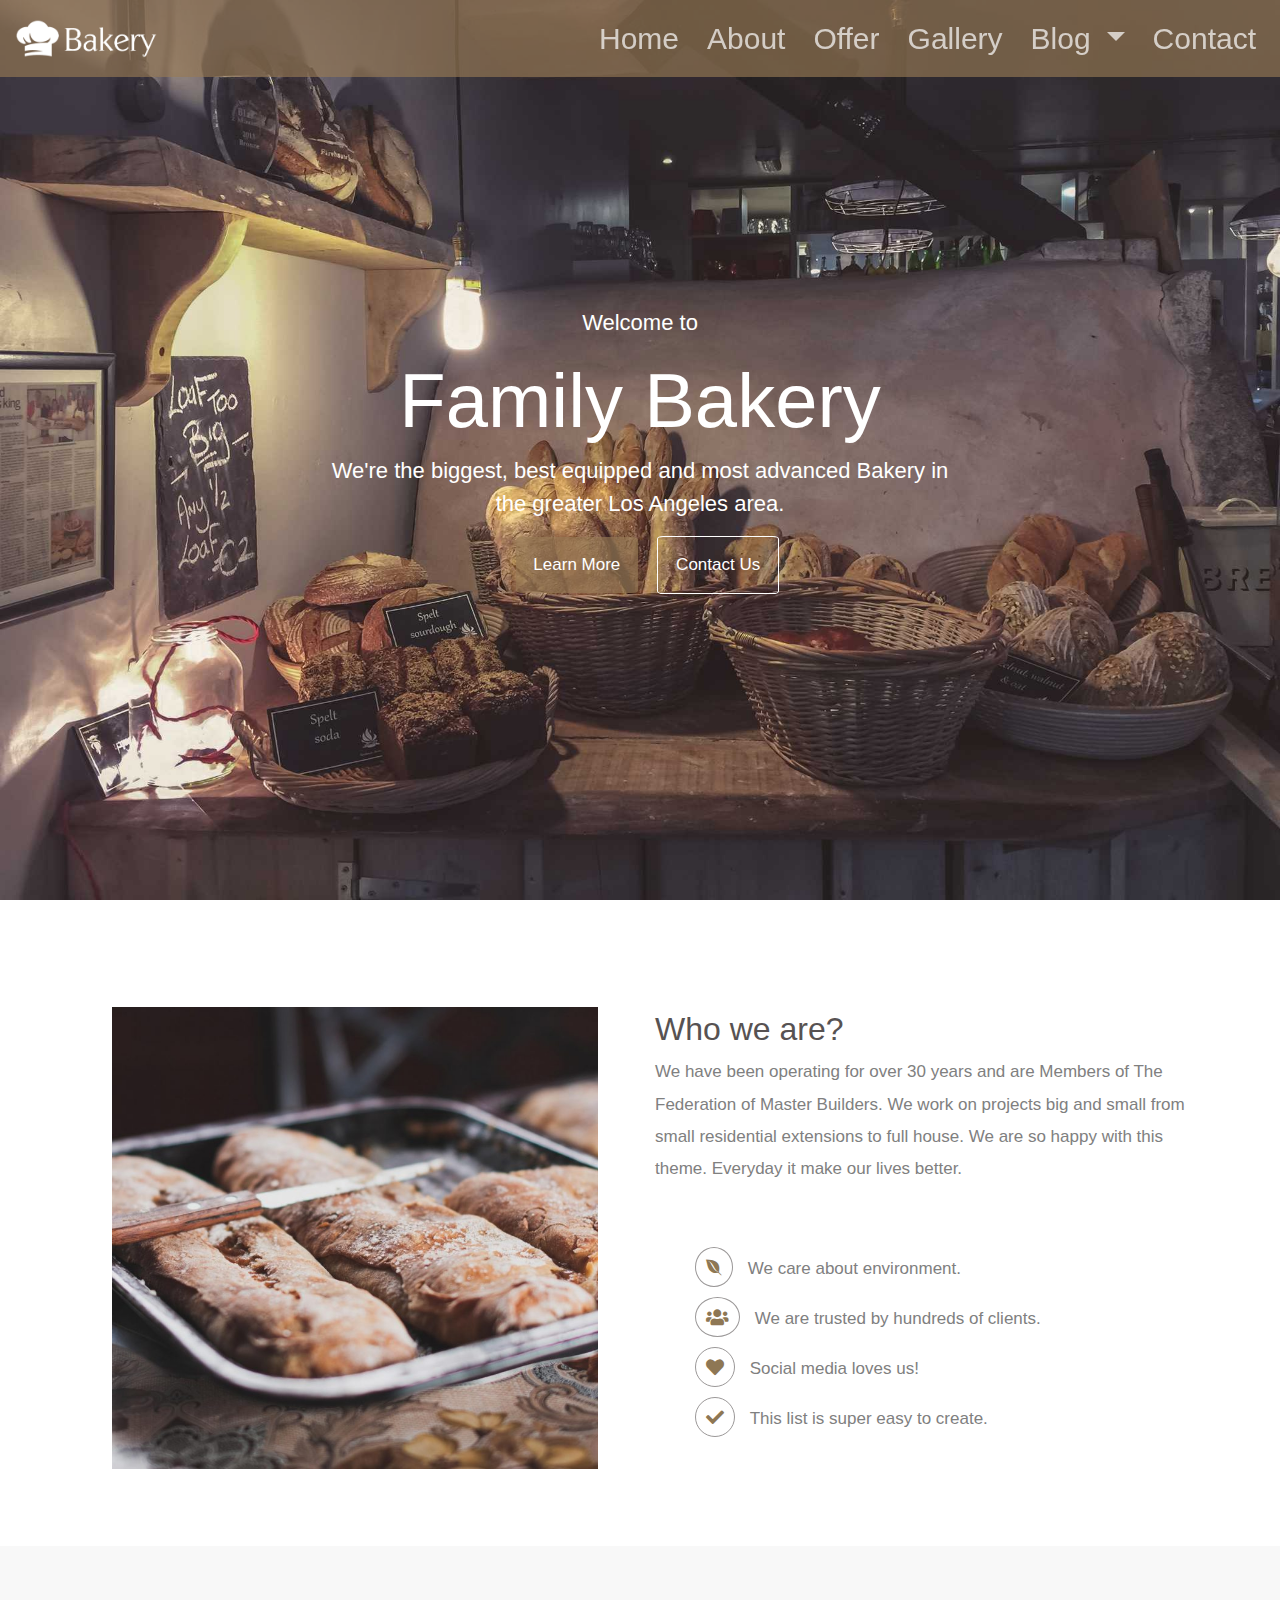
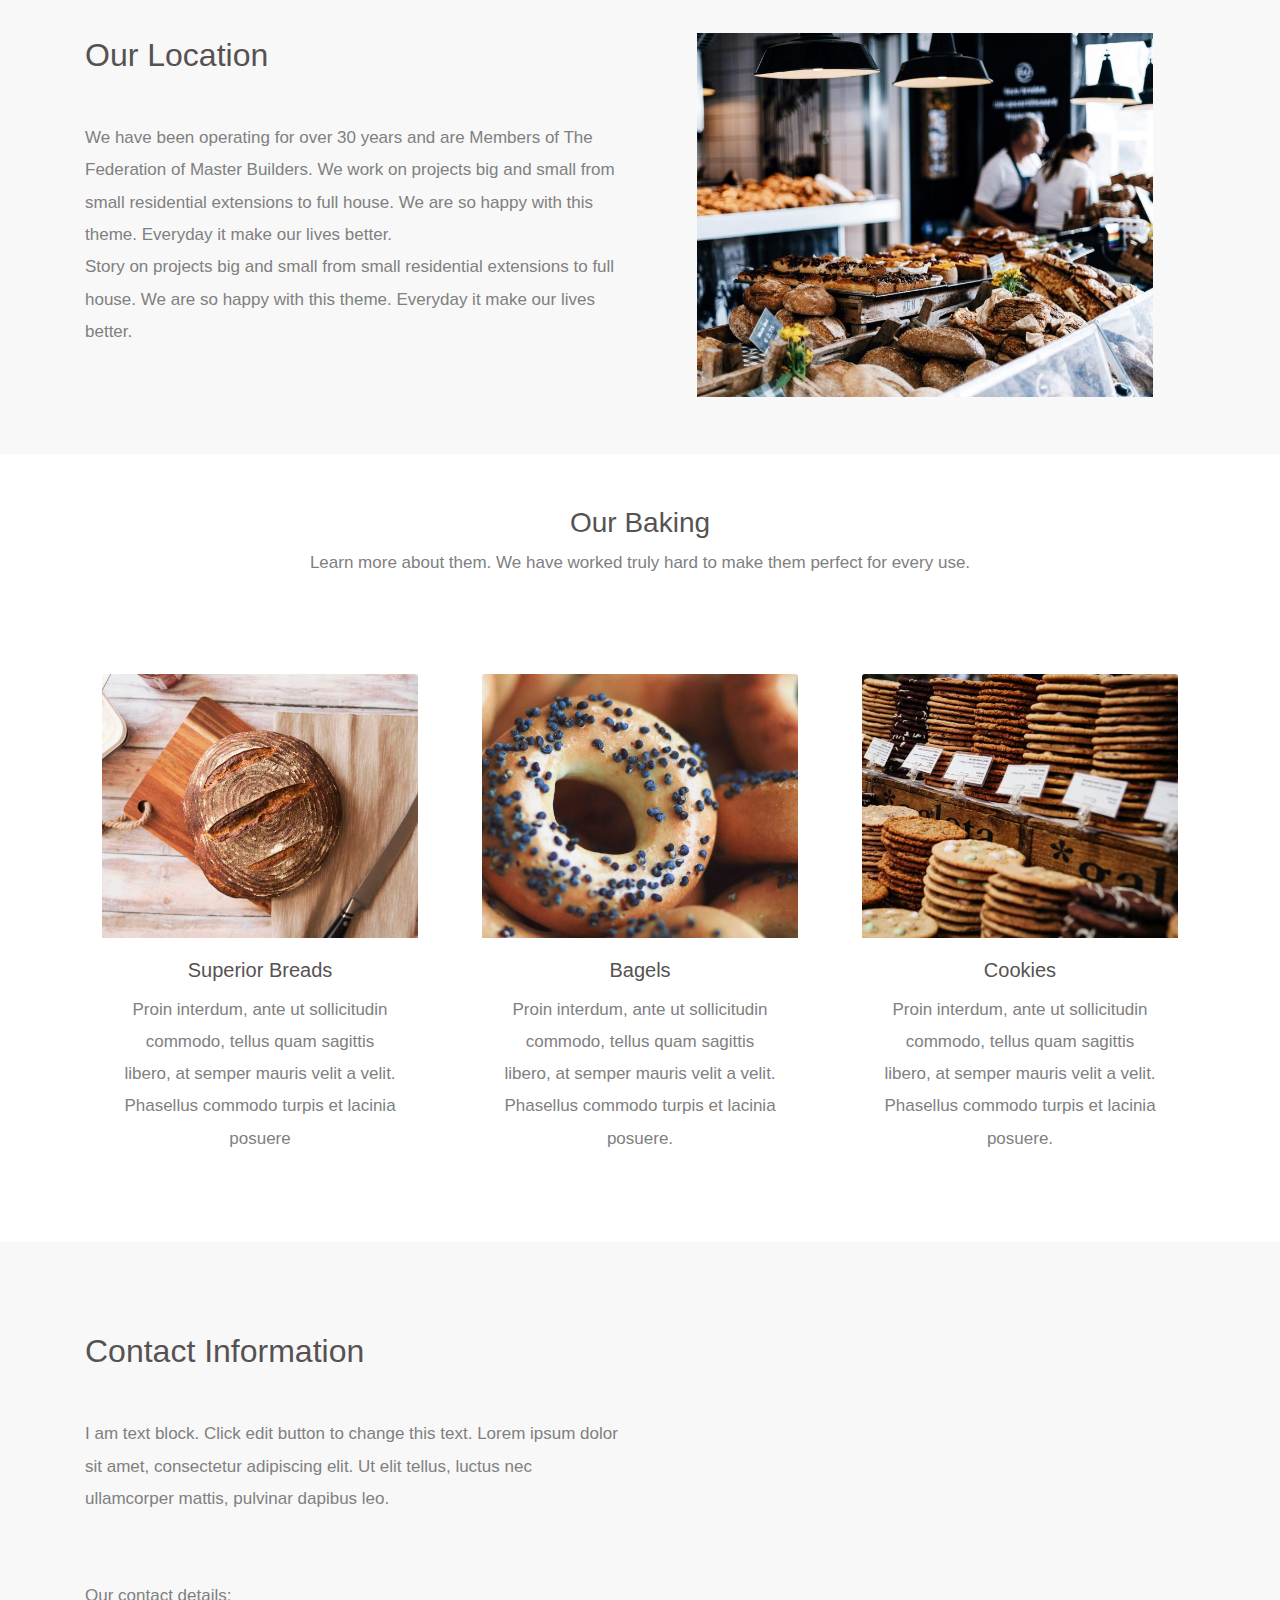
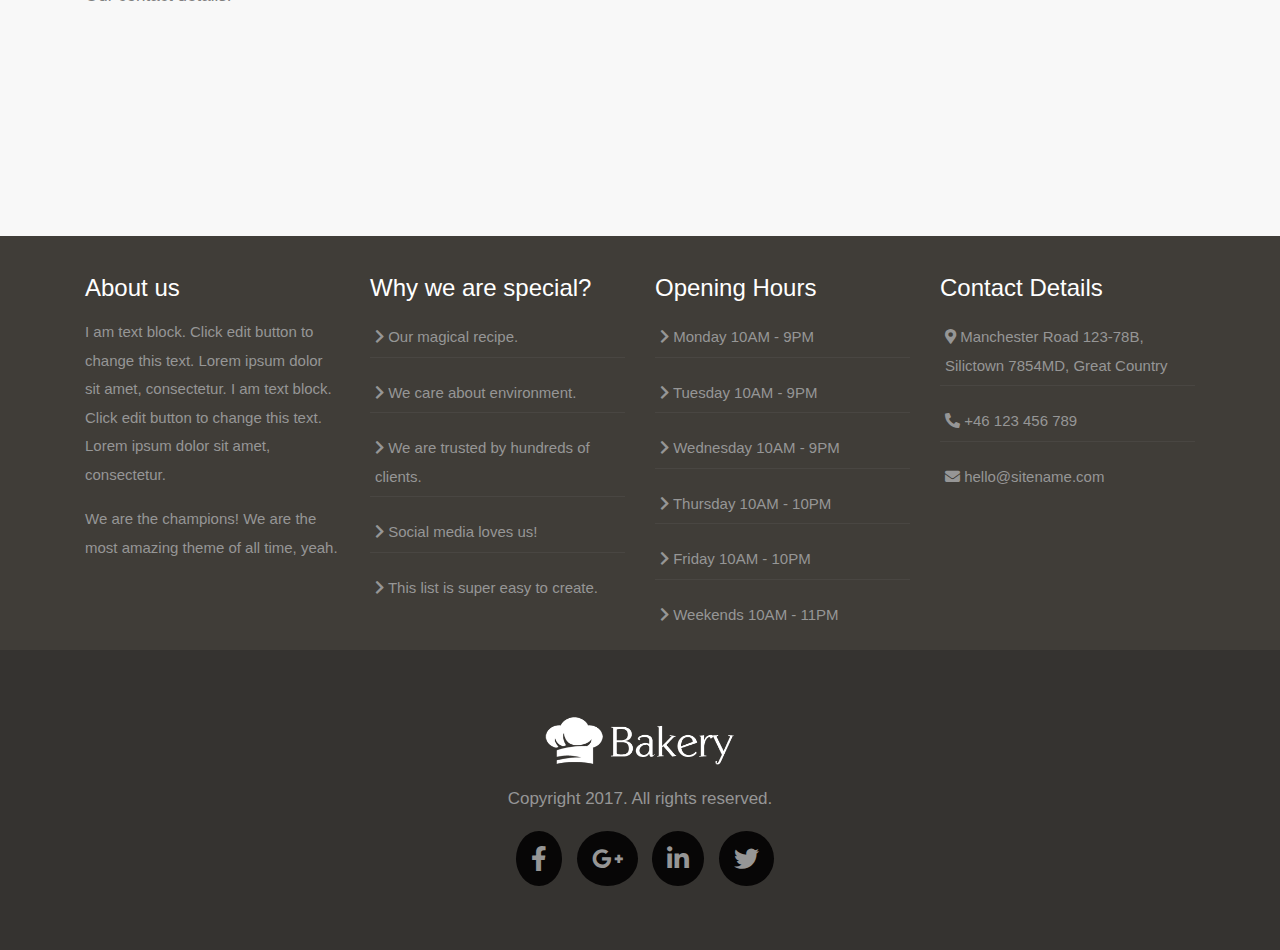
<file: index.html>
<html lang="en">
<head>
    <meta charset="UTF-8">
    <meta name="viewport" content="width=device-width, initial-scale=1.0">
    <link type="text/css" rel="stylesheet" href="http://fonts.googleapis.com/css?family=Roboto:300,400,500,700|Google+Sans:400,500,700">
    <link rel="stylesheet" href="css/bootstrap.min.css">
    <link rel="stylesheet" href="css/all.min.css">
    <link rel="stylesheet" href="css/style.css">
    <title>Engage bakery</title>
</head>
<body>
    <!--Header-->
    <header>
        <nav>
                <nav class="navbar navbar-expand-lg navbar-light ">
                   
                    <a class="navbar-brand mr-auto" href="#"><img src="images/bakery-light-1.png" alt=""></a>
                    <button class="navbar-toggler" type="button" data-toggle="collapse" data-target="#navbarNavDropdown" aria-controls="navbarNavDropdown" aria-expanded="false" aria-label="Toggle navigation">
                        <span class="navbar-toggler-icon"></span>
                      </button>
                    <div class="collapse navbar-collapse" id="navbarNavDropdown">
                      <ul class="navbar-nav ml-auto">
                        <li class="nav-item active">
                          <a class="nav-link" href="index.html">Home <span class="sr-only">(current)</span></a>
                        </li>
                        <li class="nav-item">
                          <a class="nav-link" href="about.html">About</a>
                        </li>
                        <li class="nav-item">
                          <a class="nav-link" href="offer.html">Offer</a>
                        </li>
                        <li class="nav-item">
                          <a class="nav-link" href="gallery.html">Gallery</a>
                        </li>
                        <li class="nav-item dropdown">
                          <a class="nav-link dropdown-toggle" href="blog.html">
                            Blog
                          </a>
                          <div class="dropdown-menu" aria-labelledby="navbarDropdownMenuLink">
                            <a class="dropdown-item" href="#">Blog Index</a>
                            <a class="dropdown-item" href="#">simple post</a>
                            <a class="dropdown-item" href="#">Gallery post</a>
                            <a class="dropdown-item" href="#">Basic post</a>
                          </div>
                        </li>
                        <li class="nav-item">
                          <a class="nav-link" href="#">Contact</a>
                        </li>

                      </ul>
                    </div>
                  </nav>
            </div>
        </nav>
        <head>
          <div class="cover">
            <div class="content">
              <p>Welcome to</p>
              <h1>Family Bakery</h1>
              <p>We're the biggest, best equipped and most advanced Bakery in the greater Los Angeles area.</p>
              <button class="a">Learn More</button>
              <button class="b">Contact Us</button>
            </div>
          </div>
        </head>
    </header>
    <!--who are sec-->
    <section class="who-are">
      <div class="container">
        <div class="row">
          <div class="who-pic col-lg-6 col-md-12">
            <img src="images/alexandru-stavrica-170390-800x760.jpg" alt="">
          </div>
          <div class="who-content col-lg-6 col-md-12">
            <h2> Who we are?</h2>
            <p>We have been operating for over 30 years and are Members of The Federation of Master Builders. We work on projects big and small from small residential extensions to full house. We are so happy with this theme. Everyday it make our lives better.</p>
            <ul class="icon-list">
              <li>
                <i class="fab fa-envira"></i>
                <span class="text">We care about environment.</span>
              </li>
              <li>
                <i class="fas fa-users"></i>
                <span class="text">We are trusted by hundreds of clients.</span>
              </li>
              <li>
                <i class="fas fa-heart"></i>
                <span class="text">Social media loves us!</span>
              </li>
              <li>
                <i class="fas fa-check"></i>
                <span class="text">This list is super easy to create.</span>
              </li>
            </ul>
          </div> 
        </div>
      </div>
    </section>
    <!--our location-->
    <section class="our-loc">
      <div class="container">
        <div class="row">
          <div class="loc-content col-lg-6 col-md-12">
            <h2>Our Location</h2>
            <p>We have been operating for over 30 years and are Members of The Federation of Master Builders. We work on projects big and small from small residential extensions to full house. We are so happy with this theme. Everyday it make our lives better.
              <br>
              Story on projects big and small from small residential extensions to full house. We are so happy with this theme. Everyday it make our lives better.</p>
          </div>
          <div class="loc-pic col-lg-6 col-md-12">
            <img src="images/full-2-800x640.jpg" alt="">
          </div>
        </div>
      </div>
    </section>
    <!--our baking-->
    <section class="our-baking">
      <div class="baking-content">
        <h3>Our Baking</h3>
        <p>Learn more about them. We have worked truly hard to make them perfect for every use.</p>
      </div>
      <div class="baking-card">
        <div class="container">
        <div class="card-deck">
          <div class="card">
            <img src="images/ben-garratt-134774-600x500.jpg" class="card-img-top" alt="...">
            <div class="card-body">
              <h5 class="card-title">Superior Breads</h5>
              <p class="card-text">Proin interdum, ante ut sollicitudin commodo, tellus quam sagittis libero, at semper mauris velit a velit. Phasellus commodo turpis et lacinia posuere</p>
            </div>

          </div>
          <div class="card">
            <img src="images/stas-ovsky-123540-600x500.jpg" class="card-img-top" alt="...">
            <div class="card-body">
              <h5 class="card-title">Bagels</h5>
              <p class="card-text">Proin interdum, ante ut sollicitudin commodo, tellus quam sagittis libero, at semper mauris velit a velit. Phasellus commodo turpis et lacinia posuere.</p>
            </div>
          </div>
          <div class="card">
            <img src="images/clem-onojeghuo-206832-600x500.jpg" class="card-img-top" alt="...">
            <div class="card-body">
              <h5 class="card-title">Cookies</h5>
              <p class="card-text">Proin interdum, ante ut sollicitudin commodo, tellus quam sagittis libero, at semper mauris velit a velit. Phasellus commodo turpis et lacinia posuere.</p>
            </div>

            
          </div>
        </div>
      </div>
    </div>
    </section>
    <!--contact info-->
    <section class="our-loc">
      <div class="container">
        <div class="row">
          <div class="loc-content col-lg-6 col-md-12">
            <h2>Contact Information</h2>
            <p>I am text block. Click edit button to change this text. Lorem ipsum dolor sit amet, consectetur adipiscing elit. Ut elit tellus, luctus nec ullamcorper mattis, pulvinar dapibus leo.
<br> <br> <br>
              Our contact details:</p>
          </div>
          <div class="loc-pic col-lg-6 col-md-12">
            <iframe src="https://www.google.com/maps/embed?pb=!1m18!1m12!1m3!1d110532.72974024109!2d31.303293534797337!3d30.032617220854963!2m3!1f0!2f0!3f0!3m2!1i1024!2i768!4f13.1!3m3!1m2!1s0x14583c1380cba7ef%3A0xd541260e9e06978d!2sNasr%20City%2C%20Cairo%20Governorate!5e0!3m2!1sen!2seg!4v1606173363476!5m2!1sen!2seg" width="100%" height="450" frameborder="0" style="border:0;" allowfullscreen="" aria-hidden="false" tabindex="0"></iframe>
          </div>
        </div>
      </div>
    </section>
    <!--footers-->
    <footer class="top-footer">
      <div class="begain-footer">
        <div class="container">
          <div class="row">
            <div class="col-lg-3 col-md-6">
              <div class="widget footer-widget footer-widget-col-1 widget_text"><h4 class="widget-title">About us</h4>
                			<div class="textwidget">
                        <p>I am text block. Click edit button to change this text. Lorem ipsum dolor sit amet, consectetur. I am text block. Click edit button to change this text. Lorem ipsum dolor sit amet, consectetur.</p>
                        <p>We are the champions! We are the most amazing theme of all time, yeah.</p>
          </div>
        </div>
        
    			</div>
          <div class="col-lg-3 col-md-6">
            <div class=" contact-info cont-item">
              <h4 class="widget-title">Why we are special?</h4>
              <p><span><i class="fas fa-chevron-right"></i></span> <span class="text">Our magical recipe.</span> </p>
              <p><span><i class="fas fa-chevron-right"></i></span> <span class="text">We care about environment.</span> </p>
              <p><span><i class="fas fa-chevron-right"></i></span> <span class="text">We are trusted by hundreds of clients.</span> </p>
              <p><span><i class="fas fa-chevron-right"></i></span> <span class="text">Social media loves us!</span> </p>
              <p><span><i class="fas fa-chevron-right"></i></span> <span class="text">This list is super easy to create.</span> </p>
            </div>
          </div>
          <div class="col-lg-3 col-md-6">
            <div class=" contact-info cont-item">
              <h4 class="widget-title">Opening Hours</h4>
              <p><span><i class="fas fa-chevron-right"></i></span> <span class="text">Monday 10AM - 9PM</span> </p>
              <p><span><i class="fas fa-chevron-right"></i></span> <span class="text">Tuesday 10AM - 9PM</span> </p>
              <p><span><i class="fas fa-chevron-right"></i></span> <span class="text">Wednesday 10AM - 9PM</span> </p>
              <p><span><i class="fas fa-chevron-right"></i></span> <span class="text">Thursday 10AM - 10PM</span> </p>
              <p><span><i class="fas fa-chevron-right"></i></span> <span class="text">Friday 10AM - 10PM</span> </p>
              <p><span><i class="fas fa-chevron-right"></i></span> <span class="text">Weekends 10AM - 11PM</span> </p>
  
            </div>
          </div>
          <div class="col-lg-3 col-md-6">

            <div class=" contact-details cont-item">
              <h4 class="widget-title">Contact Details</h4>
              <p><span><i class="fas fa-map-marker-alt"></i></span> <span class="text">Manchester Road 123-78B, Silictown 7854MD, Great Country </p>
              <p><span><i class="fas fa-phone-alt"></i></span> <span class="text">+46 123 456 789</span> </p>
              <p><span><i class="fas fa-envelope"></i></span> <span class="text">hello@sitename.com</span> </p>
  
            </div>
          </div>
      

        </div>
      </div>
    </footer>
    <footer class="bottom-footer">
      <div class="bott-footer">
        <div class="container">
          <div class="row">
      <div class="foot-img col-lg-12">
        <img src="images/bakery-light-1.png" alt="">
      </div>
      <div class="foot-p col-lg-12 ">Copyright 2017. All rights reserved.</div>
      <div class="foot-icons col-lg-12">
        <a href="#"><i class="fab fa-facebook-f"></i></a>
        <a href="#"><i class="fab fa-google-plus-g"></i></a>
        <a href="#"><i class="fab fa-linkedin-in"></i></a>
        <a href="#"><i class="fab fa-twitter"></i></a>
      </div>
      </div>
      </div>
      </div>
      
    </footer>
  
   
    <script src="js/jquery-3.5.1.slim.min.js"></script>
    <script src="js/popper.min.js"></script>
    <script src="js/bootstrap.min.js"></script>


</body>
</file>
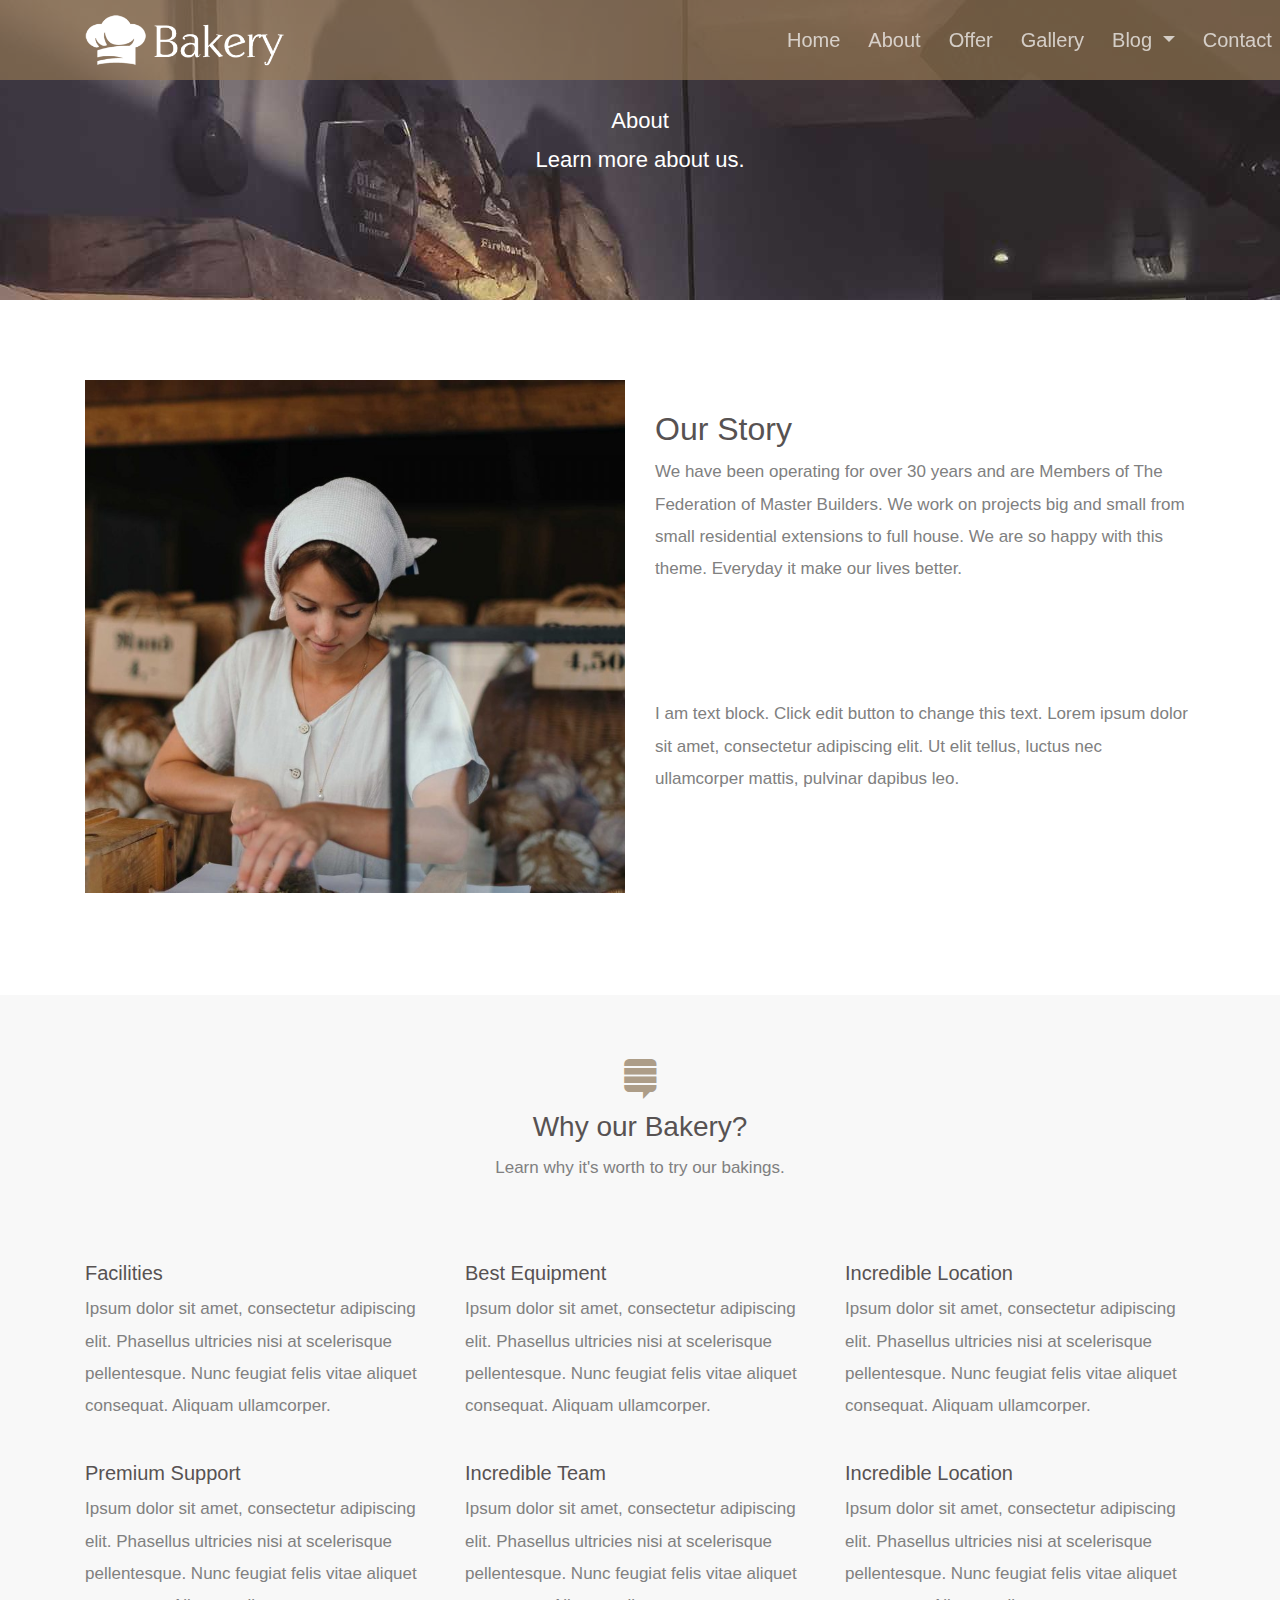
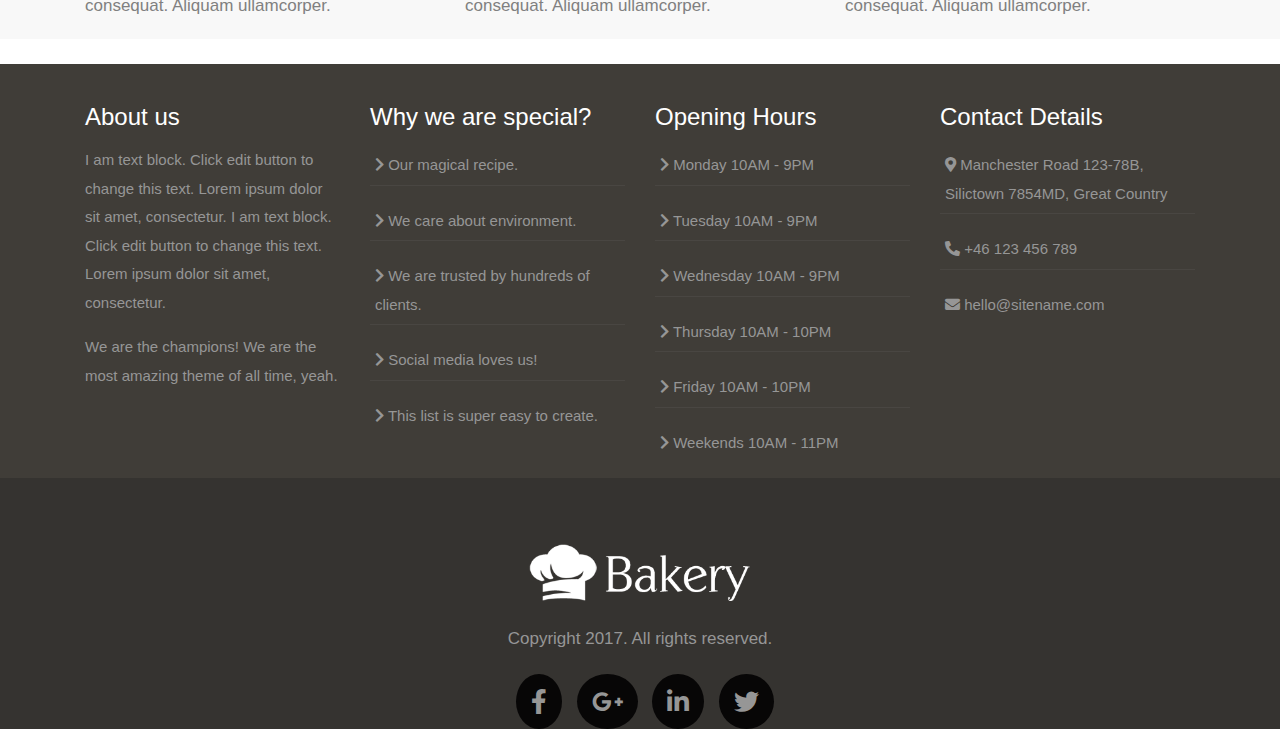
<file: about.html>
<html lang="en">
<head>
    <meta charset="UTF-8">
    <meta name="viewport" content="width=device-width, initial-scale=1.0">
    <link type="text/css" rel="stylesheet" href="http://fonts.googleapis.com/css?family=Roboto:300,400,500,700|Google+Sans:400,500,700">
    <link rel="stylesheet" href="css/bootstrap.min.css">
    <link rel="stylesheet" href="css/all.min.css">
    <link rel="stylesheet" href="css/about.css">
    <title>About</title>
</head>
<body>
    <!--Header-->
    <header>
        <nav>
                <nav class="navbar navbar-expand-lg navbar-light ">
                    <div class="container">
                    <a class="navbar-brand" href="#"><img src="images/bakery-light-1.png" alt=""></a>
                    <button class="navbar-toggler" type="button" data-toggle="collapse" data-target="#navbarNavDropdown" aria-controls="navbarNavDropdown" aria-expanded="false" aria-label="Toggle navigation">
                        <span class="navbar-toggler-icon"></span>
                      </button>
                    <div class="collapse navbar-collapse" id="navbarNavDropdown">
                      <ul class="navbar-nav">
                        <li class="nav-item active">
                          <a class="nav-link" href="index.html">Home <span class="sr-only">(current)</span></a>
                        </li>
                        <li class="nav-item">
                          <a class="nav-link" href="#">About</a>
                        </li>
                        <li class="nav-item">
                          <a class="nav-link" href="offer.html">Offer</a>
                        </li>
                        <li class="nav-item">
                          <a class="nav-link" href="#">Gallery</a>
                        </li>
                        <li class="nav-item dropdown">
                          <a class="nav-link dropdown-toggle" href="#" id="navbarDropdownMenuLink" role="button" data-toggle="dropdown" aria-haspopup="true" aria-expanded="false">
                            Blog
                          </a>
                          <div class="dropdown-menu" aria-labelledby="navbarDropdownMenuLink">
                            <a class="dropdown-item" href="#">Blog Index</a>
                            <a class="dropdown-item" href="#">simple post</a>
                            <a class="dropdown-item" href="#">Gallery post</a>
                            <a class="dropdown-item" href="#">Basic post</a>
                          </div>
                        </li>
                        <li class="nav-item">
                          <a class="nav-link" href="#">Contact</a>
                        </li>

                      </ul>
                    </div>
                  </nav>
            </div>
        </nav>
        <head>
          <div class="cover">
            <div class="content">
              <h1>About</h1>
              <p>Learn more about us.</p>

            </div>
          </div>
        </head>
    </header>
    <section class="who-are">
        <div class="container">
          <div class="row">
            <div class="who-pic col-lg-6 col-md-12">
              <img src="images/roman-kraft-56589-800x760.jpg" alt="">
            </div>
            <div class="who-content col-lg-6 col-md-12">
              <h2> Our Story</h2>
              <p>We have been operating for over 30 years and are Members of The Federation of Master Builders. We work on projects big and small from small residential extensions to full house. We are so happy with this theme. Everyday it make our lives better.</p>
            <br> <br> <br>
                <p>I am text block. Click edit button to change this text. Lorem ipsum dolor sit amet, consectetur adipiscing elit. Ut elit tellus, luctus nec ullamcorper mattis, pulvinar dapibus leo.</p>
            </div> 
          </div>
        </div>
      </section>
      <section class="why-our-bakery">
          <div class="bakery-top">
              <div class="container">
            <i class="fab fa-stack-exchange"></i>
            <h3>Why our Bakery?</h3>
            <p>Learn why it's worth to try our bakings.</p>
          </div>
        </div>
          <br>
          <div class="why-our-content">
              <div class="container">
                  <div class="row">
                      <div class="why-cont-one col-lg-4 col-md-6">
                          <h5>Facilities</h5>
                          <p>Ipsum dolor sit amet, consectetur adipiscing elit. Phasellus ultricies nisi at scelerisque pellentesque. Nunc feugiat felis vitae aliquet consequat. Aliquam ullamcorper.</p>

                      </div>
                      <div class="why-cont-one col-lg-4 col-md-6">
                        <h5>Best Equipment</h5>
                        <p>Ipsum dolor sit amet, consectetur adipiscing elit. Phasellus ultricies nisi at scelerisque pellentesque. Nunc feugiat felis vitae aliquet consequat. Aliquam ullamcorper.</p>

                    </div>
                    <div class="why-cont-one col-lg-4 col-md-6">
                        <h5>Incredible Location</h5>
                        <p>Ipsum dolor sit amet, consectetur adipiscing elit. Phasellus ultricies nisi at scelerisque pellentesque. Nunc feugiat felis vitae aliquet consequat. Aliquam ullamcorper.</p>

                    </div>
                    <div class="why-cont-one col-lg-4 col-md-6">
                        <h5>Premium Support</h5>
                        <p>Ipsum dolor sit amet, consectetur adipiscing elit. Phasellus ultricies nisi at scelerisque pellentesque. Nunc feugiat felis vitae aliquet consequat. Aliquam ullamcorper.</p>

                    </div>
                    <div class="why-cont-one col-lg-4 col-md-6">
                        <h5>Incredible Team</h5>
                        <p>Ipsum dolor sit amet, consectetur adipiscing elit. Phasellus ultricies nisi at scelerisque pellentesque. Nunc feugiat felis vitae aliquet consequat. Aliquam ullamcorper.</p>

                    </div>
                    <div class="why-cont-one col-lg-4 col-md-6">
                        <h5>Incredible Location</h5>
                        <p>Ipsum dolor sit amet, consectetur adipiscing elit. Phasellus ultricies nisi at scelerisque pellentesque. Nunc feugiat felis vitae aliquet consequat. Aliquam ullamcorper.</p>

                    </div>
                  </div>
              </div>
          </div>
      </section>
       <!--footers-->
    <footer class="top-footer">
        <div class="begain-footer">
          <div class="container">
            <div class="row">
              <div class="col-lg-3 col-md-6">
                <div class="widget footer-widget footer-widget-col-1 widget_text"><h4 class="widget-title">About us</h4>
                              <div class="textwidget">
                          <p>I am text block. Click edit button to change this text. Lorem ipsum dolor sit amet, consectetur. I am text block. Click edit button to change this text. Lorem ipsum dolor sit amet, consectetur.</p>
                          <p>We are the champions! We are the most amazing theme of all time, yeah.</p>
            </div>
          </div>
          
                  </div>
            <div class="col-lg-3 col-md-6">
              <div class=" contact-info cont-item">
                <h4 class="widget-title">Why we are special?</h4>
                <p><span><i class="fas fa-chevron-right"></i></span> <span class="text">Our magical recipe.</span> </p>
                <p><span><i class="fas fa-chevron-right"></i></span> <span class="text">We care about environment.</span> </p>
                <p><span><i class="fas fa-chevron-right"></i></span> <span class="text">We are trusted by hundreds of clients.</span> </p>
                <p><span><i class="fas fa-chevron-right"></i></span> <span class="text">Social media loves us!</span> </p>
                <p><span><i class="fas fa-chevron-right"></i></span> <span class="text">This list is super easy to create.</span> </p>
              </div>
            </div>
            <div class="col-lg-3 col-md-6">
              <div class=" contact-info cont-item">
                <h4 class="widget-title">Opening Hours</h4>
                <p><span><i class="fas fa-chevron-right"></i></span> <span class="text">Monday 10AM - 9PM</span> </p>
                <p><span><i class="fas fa-chevron-right"></i></span> <span class="text">Tuesday 10AM - 9PM</span> </p>
                <p><span><i class="fas fa-chevron-right"></i></span> <span class="text">Wednesday 10AM - 9PM</span> </p>
                <p><span><i class="fas fa-chevron-right"></i></span> <span class="text">Thursday 10AM - 10PM</span> </p>
                <p><span><i class="fas fa-chevron-right"></i></span> <span class="text">Friday 10AM - 10PM</span> </p>
                <p><span><i class="fas fa-chevron-right"></i></span> <span class="text">Weekends 10AM - 11PM</span> </p>
    
              </div>
            </div>
            <div class="col-lg-3 col-md-6">
  
              <div class=" contact-details cont-item">
                <h4 class="widget-title">Contact Details</h4>
                <p><span><i class="fas fa-map-marker-alt"></i></span> <span class="text">Manchester Road 123-78B, Silictown 7854MD, Great Country </p>
                <p><span><i class="fas fa-phone-alt"></i></span> <span class="text">+46 123 456 789</span> </p>
                <p><span><i class="fas fa-envelope"></i></span> <span class="text">hello@sitename.com</span> </p>
    
              </div>
            </div>
        
  
          </div>
        </div>
      </footer>
      <footer class="bottom-footer">
        <div class="bott-footer">
          <div class="container">
            <div class="row">
        <div class="foot-img col-lg-12">
          <img src="images/bakery-light-1.png" alt="">
        </div>
        <div class="foot-p col-lg-12 ">Copyright 2017. All rights reserved.</div>
        <div class="foot-icons col-lg-12">
          <a href="#"><i class="fab fa-facebook-f"></i></a>
          <a href="#"><i class="fab fa-google-plus-g"></i></a>
          <a href="#"><i class="fab fa-linkedin-in"></i></a>
          <a href="#"><i class="fab fa-twitter"></i></a>
        </div>
        </div>
        </div>
        </div>
        
      </footer>
    <script src="js/jquery-3.5.1.slim.min.js"></script>
    <script src="js/popper.min.js"></script>
    <script src="js/bootstrap.min.js"></script>
</file>
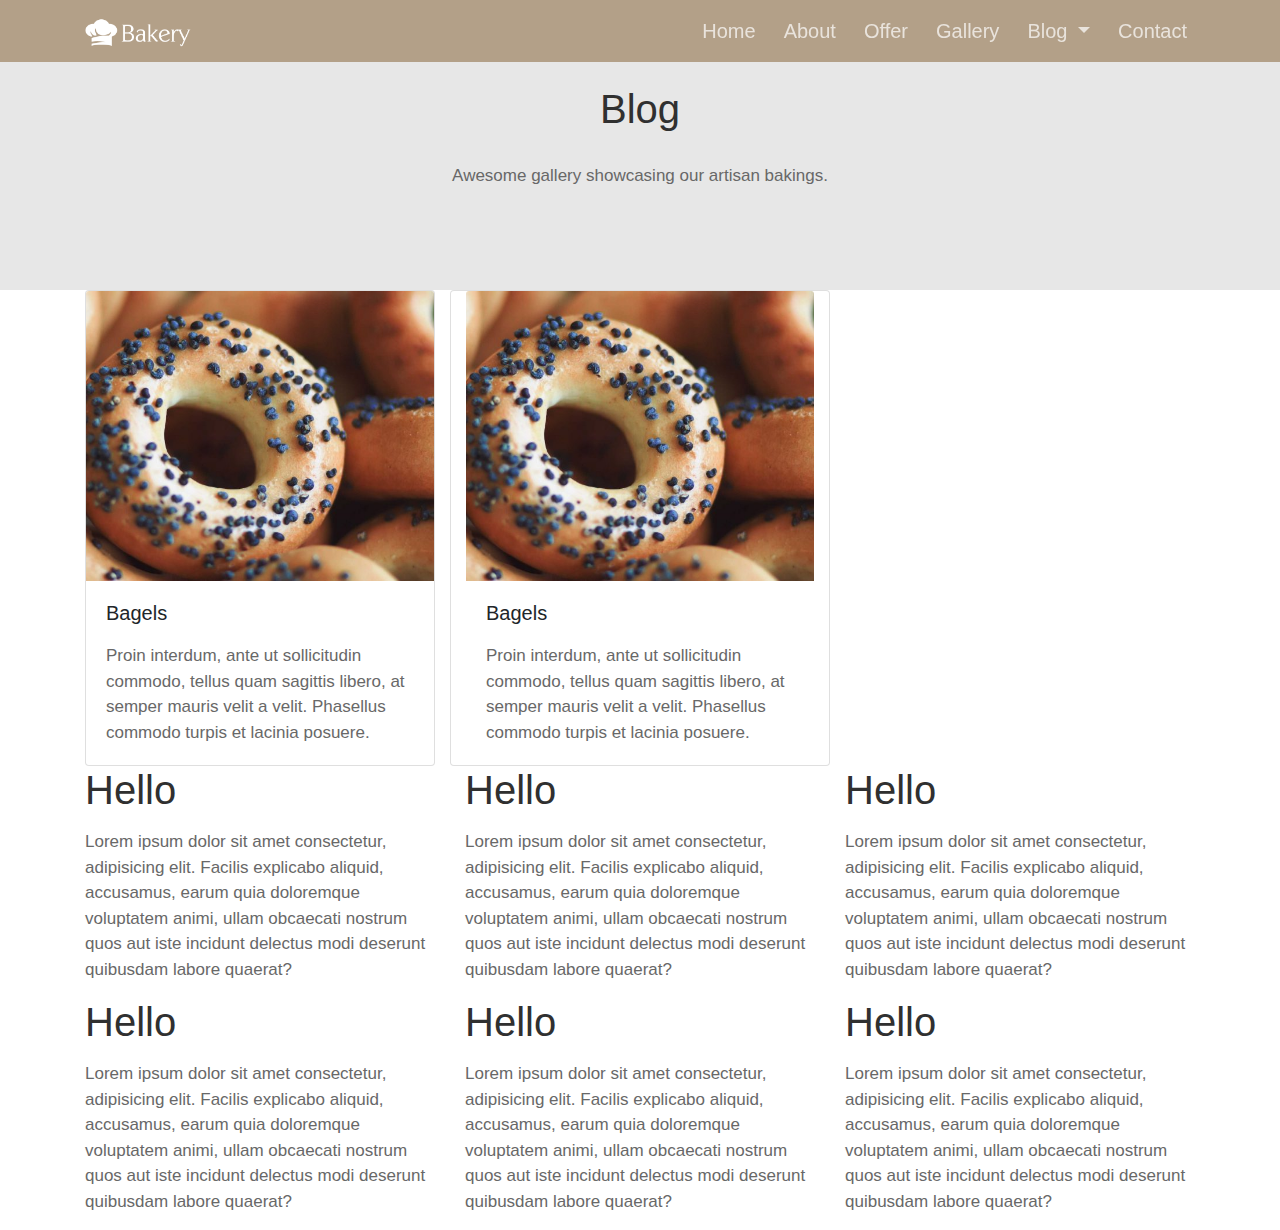
<file: blog.html>
<!DOCTYPE html>
<html lang="en">
<head>
    <meta charset="UTF-8">
    <meta name="viewport" content="width=device-width, initial-scale=1.0">
    <link type="text/css" rel="stylesheet" href="http://fonts.googleapis.com/css?family=Roboto:300,400,500,700|Google+Sans:400,500,700">
    <link rel="stylesheet" href="css/bootstrap.min.css">
    <link rel="stylesheet" href="css/all.min.css">
    <link rel="stylesheet" href="css/blog.css">
    <title>Blog</title>
</head>
<body>
    <!--Header-->
    <header>
        <nav>
                <nav class="navbar navbar-expand-lg navbar-light ">
                    <div class="container">
                    <a class="navbar-brand mr-auto" href="#"><img src="images/bakery-light-1.png" alt=""></a>
                    <button class="navbar-toggler" type="button" data-toggle="collapse" data-target="#navbarNavDropdown" aria-controls="navbarNavDropdown" aria-expanded="false" aria-label="Toggle navigation">
                        <span class="navbar-toggler-icon"></span>
                      </button>
                    <div class="collapse navbar-collapse" id="navbarNavDropdown">
                      <ul class="navbar-nav ml-auto">
                        <li class="nav-item active">
                          <a class="nav-link" href="#">Home <span class="sr-only">(current)</span></a>
                        </li>
                        <li class="nav-item">
                          <a class="nav-link" href="about.html">About</a>
                        </li>
                        <li class="nav-item">
                          <a class="nav-link" href="#">Offer</a>
                        </li>
                        <li class="nav-item">
                          <a class="nav-link" href="gallery.html">Gallery</a>
                        </li>
                        <li class="nav-item dropdown">
                          <a class="nav-link dropdown-toggle" href="blog.html" id="navbarDropdownMenuLink" role="button" data-toggle="dropdown" aria-haspopup="true" aria-expanded="false">
                            Blog
                          </a>
                          <div class="dropdown-menu" aria-labelledby="navbarDropdownMenuLink">
                            <a class="dropdown-item" href="#">Blog Index</a>
                            <a class="dropdown-item" href="#">simple post</a>
                            <a class="dropdown-item" href="#">Gallery post</a>
                            <a class="dropdown-item" href="#">Basic post</a>
                          </div>
                        </li>
                        <li class="nav-item">
                          <a class="nav-link" href="#">Contact</a>
                        </li>

                      </ul>
                    </div>
                  </nav>
            </div>
        </nav>
        <head> 
            <div class="header">
                <div class="container">
                    <div class="content">
                <h1>Blog</h1>
                <p>Awesome gallery showcasing our artisan bakings.</p>
            </div>
        </div>
    </div>
    <section>
        <div class="container">
            <div class="row">
            <div class="col-lg-8">
                <div class="row">
                <div class="  col-lg-6">
                    <div class="card">
                    <img src="images/stas-ovsky-123540-600x500.jpg" class="card-img-top" alt="...">
                    <div class="card-body">
                      <h5 class="card-title">Bagels</h5>
                      <p class="card-text">Proin interdum, ante ut sollicitudin commodo, tellus quam sagittis libero, at semper mauris velit a velit. Phasellus commodo turpis et lacinia posuere.</p>
                    </div>
                </div>
            </div>
                    <div class="card col-lg-6">
                        <img src="images/stas-ovsky-123540-600x500.jpg" class="card-img-top" alt="...">
                        <div class="card-body">
                          <h5 class="card-title">Bagels</h5>
                          <p class="card-text">Proin interdum, ante ut sollicitudin commodo, tellus quam sagittis libero, at semper mauris velit a velit. Phasellus commodo turpis et lacinia posuere.</p>
                        </div>
                    </div>
            
            </div>
        </div>
            <div class="col-lg-4"></div>
            </div>
            </div>
        
        
    </section>
    <section>
        <div class="container">
            <div class="row">
                <div class="col-lg-4">
                    <div class="content">
                        <h1>Hello</h1>
                        <p>Lorem ipsum dolor sit amet consectetur, adipisicing elit. Facilis explicabo aliquid, accusamus, earum quia doloremque voluptatem animi, ullam obcaecati nostrum quos aut iste incidunt delectus modi deserunt quibusdam labore quaerat?</p>
                    </div>

                </div>
                <div class="col-lg-4">
                    <div class="content">
                        <h1>Hello</h1>
                        <p>Lorem ipsum dolor sit amet consectetur, adipisicing elit. Facilis explicabo aliquid, accusamus, earum quia doloremque voluptatem animi, ullam obcaecati nostrum quos aut iste incidunt delectus modi deserunt quibusdam labore quaerat?</p>
                    </div>

                </div>
                <div class="col-lg-4">
                    <div class="content">
                        <h1>Hello</h1>
                        <p>Lorem ipsum dolor sit amet consectetur, adipisicing elit. Facilis explicabo aliquid, accusamus, earum quia doloremque voluptatem animi, ullam obcaecati nostrum quos aut iste incidunt delectus modi deserunt quibusdam labore quaerat?</p>
                    </div>

                </div>
                <div class="col-lg-4">
                    <div class="content">
                        <h1>Hello</h1>
                        <p>Lorem ipsum dolor sit amet consectetur, adipisicing elit. Facilis explicabo aliquid, accusamus, earum quia doloremque voluptatem animi, ullam obcaecati nostrum quos aut iste incidunt delectus modi deserunt quibusdam labore quaerat?</p>
                    </div>

                </div>
                <div class="col-lg-4">
                    <div class="content">
                        <h1>Hello</h1>
                        <p>Lorem ipsum dolor sit amet consectetur, adipisicing elit. Facilis explicabo aliquid, accusamus, earum quia doloremque voluptatem animi, ullam obcaecati nostrum quos aut iste incidunt delectus modi deserunt quibusdam labore quaerat?</p>
                    </div>

                </div>
                <div class="col-lg-4">
                    <div class="content">
                        <h1>Hello</h1>
                        <p>Lorem ipsum dolor sit amet consectetur, adipisicing elit. Facilis explicabo aliquid, accusamus, earum quia doloremque voluptatem animi, ullam obcaecati nostrum quos aut iste incidunt delectus modi deserunt quibusdam labore quaerat?</p>
                    </div>

                </div>
            </div>
        </div>
    </section>
            <script src="js/jquery-3.5.1.slim.min.js"></script>
            <script src="js/popper.min.js"></script>
            <script src="js/bootstrap.min.js"></script>
</body>
</html>
</file>
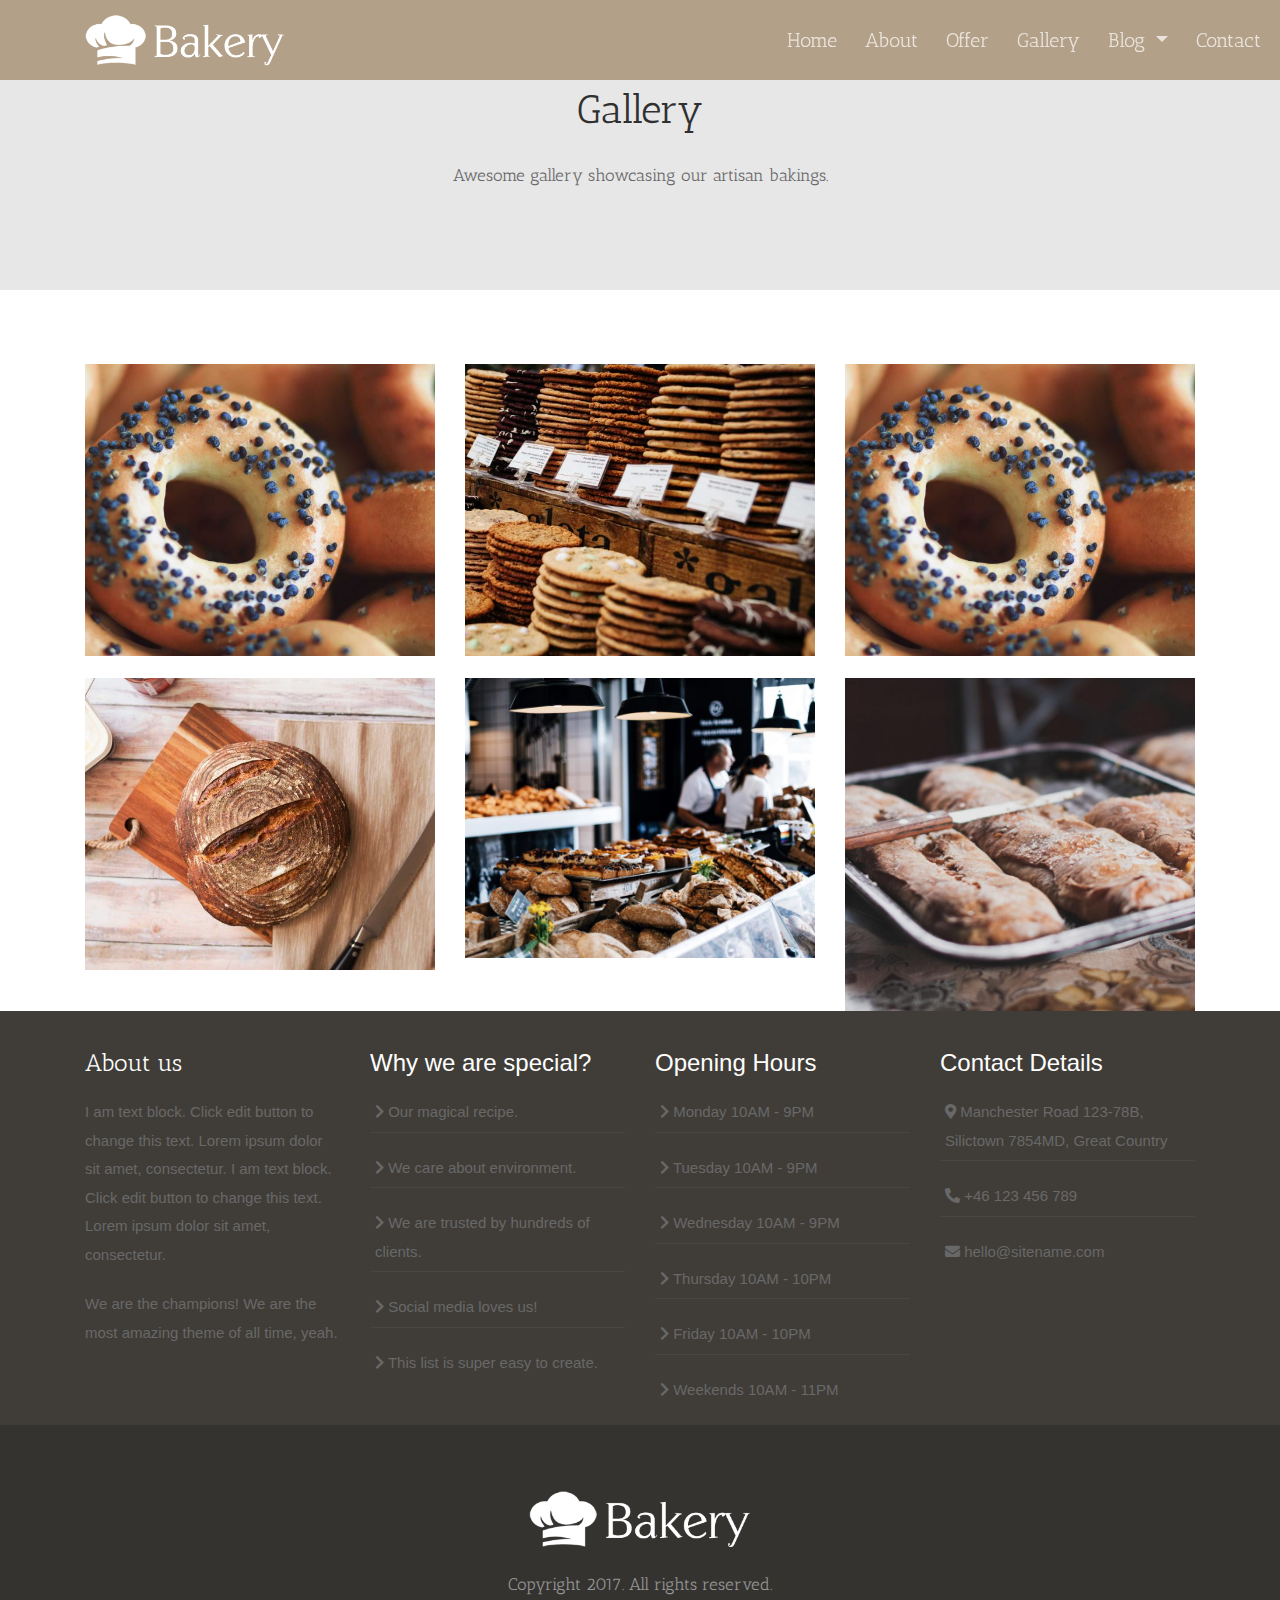
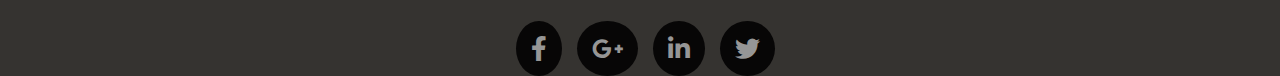
<file: gallery.html>
<html lang="en">
<head>
    <meta charset="UTF-8">
    <meta name="viewport" content="width=device-width, initial-scale=1.0">
    <link rel="preconnect" href="https://fonts.gstatic.com">
<link href="https://fonts.googleapis.com/css2?family=Alegreya+Sans:wght@100;300&family=Antic+Slab&display=swap" rel="stylesheet">
    <link type="text/css" rel="stylesheet" href="http://fonts.googleapis.com/css?family=Roboto:300,400,500,700|Google+Sans:400,500,700">
    <link rel="stylesheet" href="css/bootstrap.min.css">
    <link rel="stylesheet" href="css/all.min.css">
    <link rel="stylesheet" href="css/gallery.css">
    <title> Gallery</title>
</head>
<body>
    <!--Header-->
    <header>
        <nav>
                <nav class="navbar navbar-expand-lg navbar-light ">
                    <div class="container">
                    <a class="navbar-brand" href="#"><img src="images/bakery-light-1.png" alt=""></a>
                    <button class="navbar-toggler" type="button" data-toggle="collapse" data-target="#navbarNavDropdown" aria-controls="navbarNavDropdown" aria-expanded="false" aria-label="Toggle navigation">
                        <span class="navbar-toggler-icon"></span>
                      </button>
                    <div class="collapse navbar-collapse" id="navbarNavDropdown">
                      <ul class="navbar-nav">
                        <li class="nav-item active">
                          <a class="nav-link" href="index.html">Home <span class="sr-only">(current)</span></a>
                        </li>
                        <li class="nav-item">
                          <a class="nav-link" href="about.html">About</a>
                        </li>
                        <li class="nav-item">
                          <a class="nav-link" href="offer.html"> Offer</a>
                        </li>
                        <li class="nav-item">
                          <a class="nav-link" href="gallery.html">Gallery</a>
                        </li>
                        <li class="nav-item dropdown">
                          <a class="nav-link dropdown-toggle" href="#" id="navbarDropdownMenuLink" role="button" data-toggle="dropdown" aria-haspopup="true" aria-expanded="false">
                            Blog
                          </a>
                          <div class="dropdown-menu" aria-labelledby="navbarDropdownMenuLink">
                            <a class="dropdown-item" href="#">Blog Index</a>
                            <a class="dropdown-item" href="#">simple post</a>
                            <a class="dropdown-item" href="#">Gallery post</a>
                            <a class="dropdown-item" href="#">Basic post</a>
                          </div>
                        </li>
                        <li class="nav-item">
                          <a class="nav-link" href="#">Contact</a>
                        </li>

                      </ul>
                    </div>
                  </nav>
            </div>
        </nav>
        </header>
        <head>
            <div class="header">
                <div class="container">
                    <div class="content">
                <h1>Gallery</h1>
                <p>Awesome gallery showcasing our artisan bakings.</p>
            </div>
        </div>
    </div>
        </head>
        <section class="gallery">
            <div class="gallery-content">
              <div class="container">
                <div class="row">

                  <div class="gallery-one col-lg-4 col-sm-12">
                      
                      <!--  <i class="fas fa-search"></i></div> -->
                    <img src="images/stas-ovsky-123540-600x500.jpg" alt="">
                  </div>
                
                  <div class="gallery-one col-lg-4 col-sm-12">
                    
                       <!--  <i class="fas fa-search"></i></div> -->
                    <img src="images/clem-onojeghuo-206832-600x500.jpg" alt="">
                  </div>
                  
                  <div class="gallery-one col-lg-4 col-sm-12">
                    
                       <!--  <i class="fas fa-search"></i></div> -->
                    <img src="images/stas-ovsky-123540-600x500.jpg" alt="">
                  </div>
                  
                  <div class="gallery-one col-lg-4 col-sm-12">
                   
                       <!--  <i class="fas fa-search"></i></div> -->
                    <img src="images/ben-garratt-134774-600x500.jpg "alt="">
                  </div>
                  <div class="gallery-one col-lg-4 col-sm-12">
                    
                        <!--  <i class="fas fa-search"></i></div> -->
                    <img src="images/full-2-800x640.jpg" alt="">
                  </div>
                  
                  <div class="gallery-one col-lg-4 col-sm-12">
                   
                        <!--  <i class="fas fa-search"></i></div> -->
                    <img src="images/alexandru-stavrica-170390-800x760.jpg" alt="">
                  </div>
                  </div>
                  </div>
                  </div>
                  </div>
                  </section>
                       <!--footers-->
    <footer class="top-footer">
      <div class="begain-footer">
        <div class="container">
          <div class="row">
            <div class="col-lg-3 col-md-6">
              <div class="widget footer-widget footer-widget-col-1 widget_text"><h4 class="widget-title">About us</h4>
                            <div class="textwidget">
                        <p>I am text block. Click edit button to change this text. Lorem ipsum dolor sit amet, consectetur. I am text block. Click edit button to change this text. Lorem ipsum dolor sit amet, consectetur.</p>
                        <p>We are the champions! We are the most amazing theme of all time, yeah.</p>
          </div>
        </div>
        
                </div>
          <div class="col-lg-3 col-md-6">
            <div class=" contact-info cont-item">
              <h4 class="widget-title">Why we are special?</h4>
              <p><span><i class="fas fa-chevron-right"></i></span> <span class="text">Our magical recipe.</span> </p>
              <p><span><i class="fas fa-chevron-right"></i></span> <span class="text">We care about environment.</span> </p>
              <p><span><i class="fas fa-chevron-right"></i></span> <span class="text">We are trusted by hundreds of clients.</span> </p>
              <p><span><i class="fas fa-chevron-right"></i></span> <span class="text">Social media loves us!</span> </p>
              <p><span><i class="fas fa-chevron-right"></i></span> <span class="text">This list is super easy to create.</span> </p>
            </div>
          </div>
          <div class="col-lg-3 col-md-6">
            <div class=" contact-info cont-item">
              <h4 class="widget-title">Opening Hours</h4>
              <p><span><i class="fas fa-chevron-right"></i></span> <span class="text">Monday 10AM - 9PM</span> </p>
              <p><span><i class="fas fa-chevron-right"></i></span> <span class="text">Tuesday 10AM - 9PM</span> </p>
              <p><span><i class="fas fa-chevron-right"></i></span> <span class="text">Wednesday 10AM - 9PM</span> </p>
              <p><span><i class="fas fa-chevron-right"></i></span> <span class="text">Thursday 10AM - 10PM</span> </p>
              <p><span><i class="fas fa-chevron-right"></i></span> <span class="text">Friday 10AM - 10PM</span> </p>
              <p><span><i class="fas fa-chevron-right"></i></span> <span class="text">Weekends 10AM - 11PM</span> </p>
  
            </div>
          </div>
          <div class="col-lg-3 col-md-6">

            <div class=" contact-details cont-item">
              <h4 class="widget-title">Contact Details</h4>
              <p><span><i class="fas fa-map-marker-alt"></i></span> <span class="text">Manchester Road 123-78B, Silictown 7854MD, Great Country </p>
              <p><span><i class="fas fa-phone-alt"></i></span> <span class="text">+46 123 456 789</span> </p>
              <p><span><i class="fas fa-envelope"></i></span> <span class="text">hello@sitename.com</span> </p>
  
            </div>
          </div>
      

        </div>
      </div>
    </footer>
    <footer class="bottom-footer">
      <div class="bott-footer">
        <div class="container">
          <div class="row">
      <div class="foot-img col-lg-12">
        <img src="images/bakery-light-1.png" alt="">
      </div>
      <div class="foot-p col-lg-12 ">Copyright 2017. All rights reserved.</div>
      <div class="foot-icons col-lg-12">
        <a href="#"><i class="fab fa-facebook-f"></i></a>
        <a href="#"><i class="fab fa-google-plus-g"></i></a>
        <a href="#"><i class="fab fa-linkedin-in"></i></a>
        <a href="#"><i class="fab fa-twitter"></i></a>
      </div>
      </div>
      </div>
      </div>
      
    </footer>
</file>
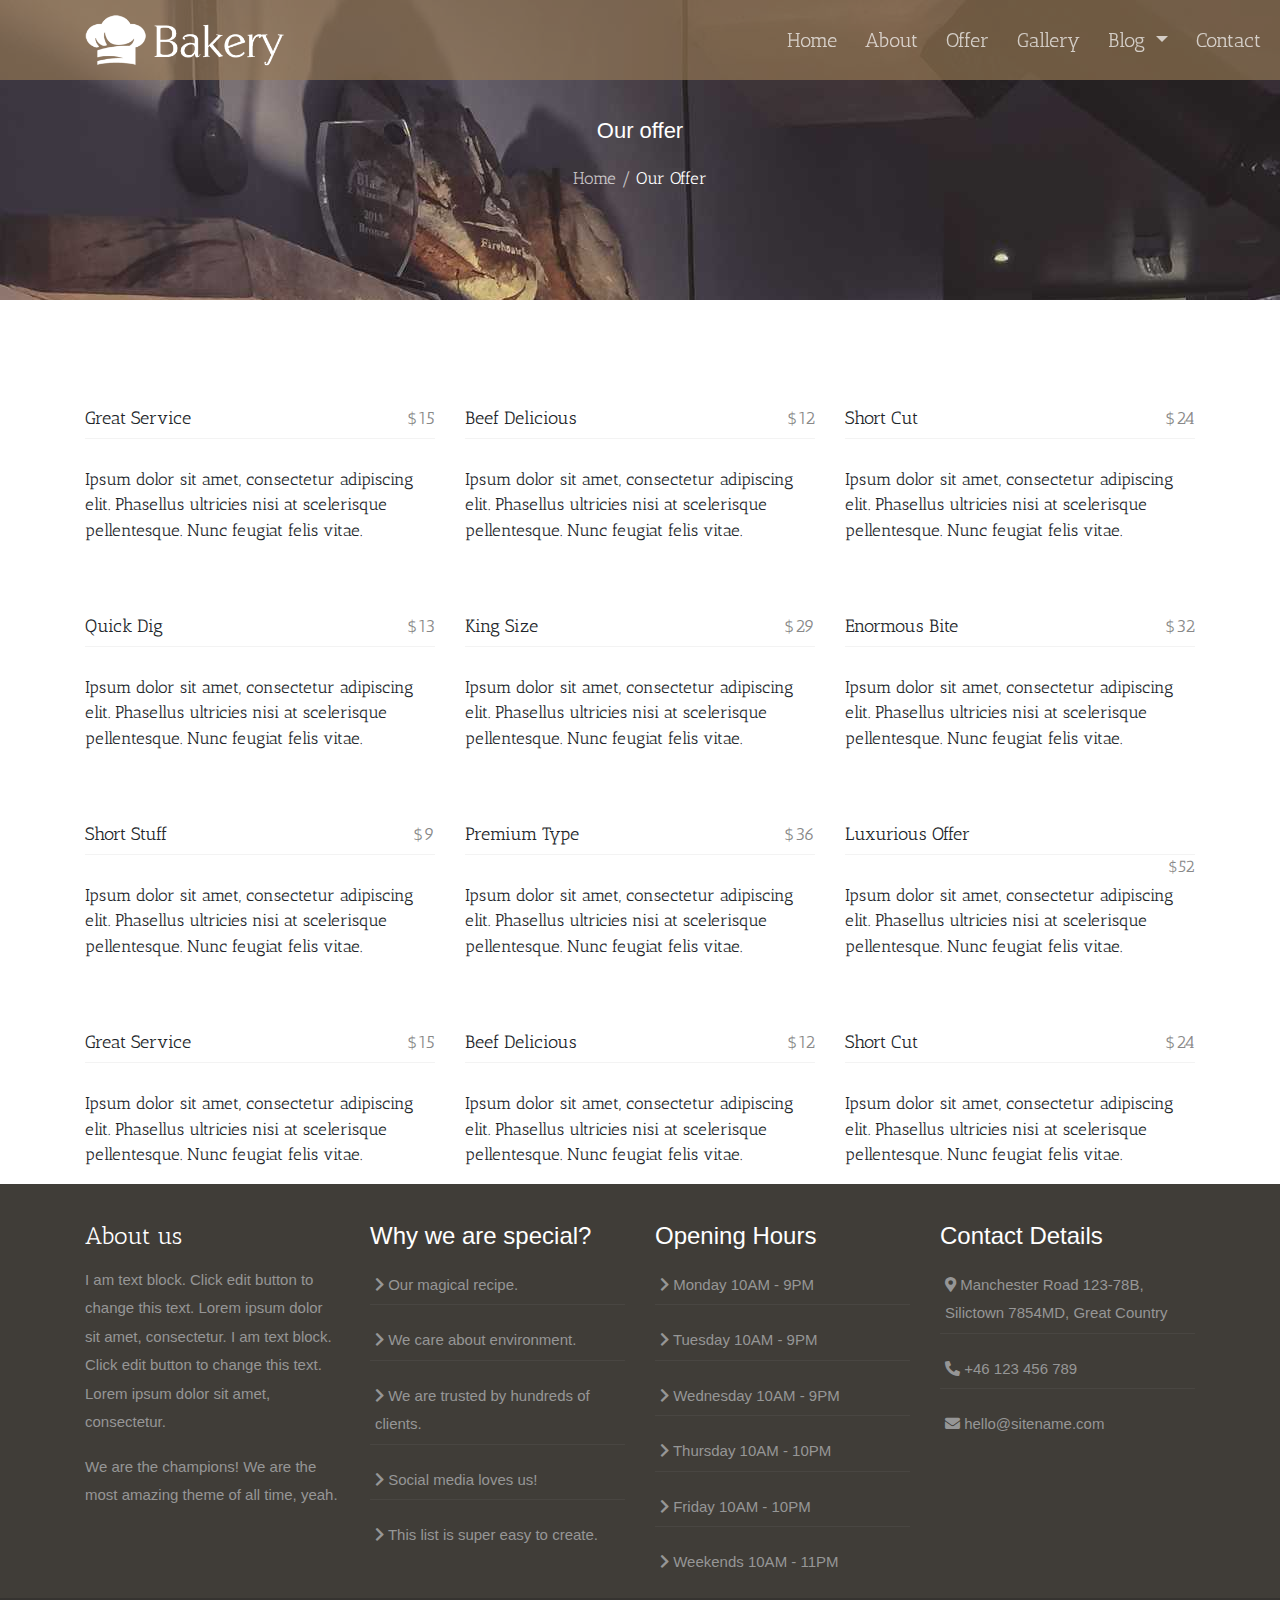
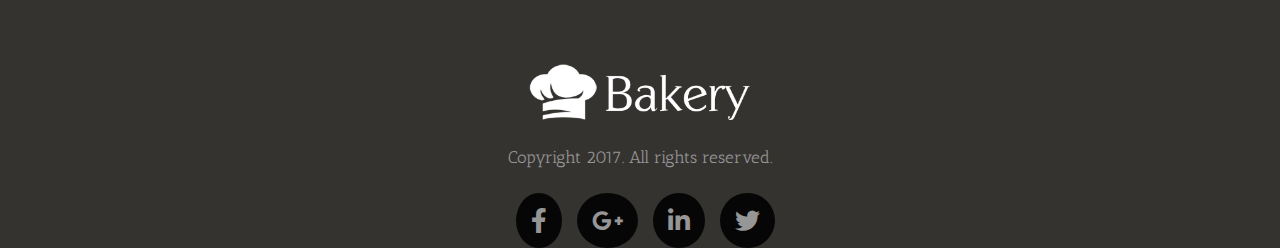
<file: offer.html>
<html lang="en">
<head>
    <meta charset="UTF-8">
    <meta name="viewport" content="width=device-width, initial-scale=1.0">
    <link rel="preconnect" href="https://fonts.gstatic.com">
<link href="https://fonts.googleapis.com/css2?family=Alegreya+Sans:wght@100;300&family=Antic+Slab&display=swap" rel="stylesheet">
    <link type="text/css" rel="stylesheet" href="http://fonts.googleapis.com/css?family=Roboto:300,400,500,700|Google+Sans:400,500,700">
    <link rel="stylesheet" href="css/bootstrap.min.css">
    <link rel="stylesheet" href="css/all.min.css">
    <link rel="stylesheet" href="css/offer.css">
    <title> Our Offer</title>
</head>
<body>
    <!--Header-->
    <header>
        <nav>
                <nav class="navbar navbar-expand-lg navbar-light ">
                    <div class="container">
                    <a class="navbar-brand" href="#"><img src="images/bakery-light-1.png" alt=""></a>
                    <button class="navbar-toggler" type="button" data-toggle="collapse" data-target="#navbarNavDropdown" aria-controls="navbarNavDropdown" aria-expanded="false" aria-label="Toggle navigation">
                        <span class="navbar-toggler-icon"></span>
                      </button>
                    <div class="collapse navbar-collapse" id="navbarNavDropdown">
                      <ul class="navbar-nav">
                        <li class="nav-item active">
                          <a class="nav-link" href="index.html">Home <span class="sr-only">(current)</span></a>
                        </li>
                        <li class="nav-item">
                          <a class="nav-link" href="about.html">About</a>
                        </li>
                        <li class="nav-item">
                          <a class="nav-link" href="offer.html"> Offer</a>
                        </li>
                        <li class="nav-item">
                          <a class="nav-link" href="gallery.html">Gallery</a>
                        </li>
                        <li class="nav-item dropdown">
                          <a class="nav-link dropdown-toggle" href="#" id="navbarDropdownMenuLink" role="button" data-toggle="dropdown" aria-haspopup="true" aria-expanded="false">
                            Blog
                          </a>
                          <div class="dropdown-menu" aria-labelledby="navbarDropdownMenuLink">
                            <a class="dropdown-item" href="#">Blog Index</a>
                            <a class="dropdown-item" href="#">simple post</a>
                            <a class="dropdown-item" href="#">Gallery post</a>
                            <a class="dropdown-item" href="#">Basic post</a>
                          </div>
                        </li>
                        <li class="nav-item">
                          <a class="nav-link" href="#">Contact</a>
                        </li>

                      </ul>
                    </div>
                  </nav>
            </div>
        </nav>
        <head>
          <div class="cover">
            <div class="content">
              <h1>Our offer</h1>
              <ul id="breadcrumbs" class="breadcrumbs">
                  <li><a href="index.html">Home / </a>
                </li>
                <li>Our Offer</li>
            </ul>
            </div>
          </div>
        </head>
    </header>
    <section class="pricing">
      <div class="price-content">
        <div class="container">
          <div class="row">
            <div class="pricing-one col-lg-4 col-sm-12">
              <h5>Great Service
              <span>$15</span></h5>
              <div class="price-p">
                <p> Ipsum dolor sit amet, consectetur adipiscing elit. Phasellus ultricies nisi at scelerisque pellentesque. Nunc feugiat felis vitae.</p>
              </div>
            </div>
            <div class="pricing-one col-lg-4 col-sm-12">
              <h5>Beef Delicious
              <span>$12</span></h5>
              <div class="price-p">
                <p> Ipsum dolor sit amet, consectetur adipiscing elit. Phasellus ultricies nisi at scelerisque pellentesque. Nunc feugiat felis vitae.</p>
              </div>
            </div>
            <div class="pricing-one col-lg-4 col-sm-12">
              <h5>Short Cut
              <span>$24</span></h5>
              <div class="price-p">
                <p> Ipsum dolor sit amet, consectetur adipiscing elit. Phasellus ultricies nisi at scelerisque pellentesque. Nunc feugiat felis vitae.</p>
              </div>
            </div>
            <div class="pricing-one col-lg-4 col-sm-12">
              <h5>Quick Dig
              <span>$13</span></h5>
              <div class="price-p">
                <p> Ipsum dolor sit amet, consectetur adipiscing elit. Phasellus ultricies nisi at scelerisque pellentesque. Nunc feugiat felis vitae.</p>
              </div>
            </div>
            <div class="pricing-one col-lg-4 col-sm-12">
              <h5>King Size
              <span>$29</span></h5>
              <div class="price-p">
                <p> Ipsum dolor sit amet, consectetur adipiscing elit. Phasellus ultricies nisi at scelerisque pellentesque. Nunc feugiat felis vitae.</p>
              </div>
            </div>
            <div class="pricing-one col-lg-4 col-sm-12">
              <h5>Enormous Bite
              <span>$32</span></h5>
              <div class="price-p">
                <p> Ipsum dolor sit amet, consectetur adipiscing elit. Phasellus ultricies nisi at scelerisque pellentesque. Nunc feugiat felis vitae.</p>
              </div>
            </div>
            <div class="pricing-one col-lg-4 col-sm-12">
              <h5>Short Stuff
              <span>$9</span></h5>
              <div class="price-p">
                <p> Ipsum dolor sit amet, consectetur adipiscing elit. Phasellus ultricies nisi at scelerisque pellentesque. Nunc feugiat felis vitae.</p>
              </div>
            </div>
            <div class="pricing-one col-lg-4 col-sm-12">
              <h5>Premium Type
              <span>$36</span></h5>
              <div class="price-p">
                <p> Ipsum dolor sit amet, consectetur adipiscing elit. Phasellus ultricies nisi at scelerisque pellentesque. Nunc feugiat felis vitae.</p>
              </div>
            </div>
            <div class="pricing-one col-lg-4 col-sm-12">
              <h5>Luxurious Offer</h5>
              <span>$52</span>
              <div class="price-p">
                <p> Ipsum dolor sit amet, consectetur adipiscing elit. Phasellus ultricies nisi at scelerisque pellentesque. Nunc feugiat felis vitae.</p>
              </div>
            </div>
            <div class="pricing-one col-lg-4 col-sm-12">
              <h5>Great Service
              <span>$15</span></h5>
              <div class="price-p">
                <p> Ipsum dolor sit amet, consectetur adipiscing elit. Phasellus ultricies nisi at scelerisque pellentesque. Nunc feugiat felis vitae.</p>
              </div>
            </div>
            <div class="pricing-one col-lg-4 col-sm-12">
              <h5>Beef Delicious
              <span>$12
              </span></h5>
              <div class="price-p">
                <p> Ipsum dolor sit amet, consectetur adipiscing elit. Phasellus ultricies nisi at scelerisque pellentesque. Nunc feugiat felis vitae.</p>
              </div>
            </div>
            <div class="pricing-one col-lg-4 col-sm-12">
              <h5>Short Cut
              <span>$24</span></h5>
              <div class="price-p">
               <p> Ipsum dolor sit amet, consectetur adipiscing elit. Phasellus ultricies nisi at scelerisque pellentesque. Nunc feugiat felis vitae.</p>
              </div>
            </div>
          </div>
        </div>
      </div>
    </section>
         <!--footers-->
         <footer class="top-footer">
          <div class="begain-footer">
            <div class="container">
              <div class="row">
                <div class="col-lg-3 col-md-6">
                  <div class="widget footer-widget footer-widget-col-1 widget_text"><h4 class="widget-title">About us</h4>
                                <div class="textwidget">
                            <p>I am text block. Click edit button to change this text. Lorem ipsum dolor sit amet, consectetur. I am text block. Click edit button to change this text. Lorem ipsum dolor sit amet, consectetur.</p>
                            <p>We are the champions! We are the most amazing theme of all time, yeah.</p>
              </div>
            </div>
            
                    </div>
              <div class="col-lg-3 col-md-6">
                <div class=" contact-info cont-item">
                  <h4 class="widget-title">Why we are special?</h4>
                  <p><span><i class="fas fa-chevron-right"></i></span> <span class="text">Our magical recipe.</span> </p>
                  <p><span><i class="fas fa-chevron-right"></i></span> <span class="text">We care about environment.</span> </p>
                  <p><span><i class="fas fa-chevron-right"></i></span> <span class="text">We are trusted by hundreds of clients.</span> </p>
                  <p><span><i class="fas fa-chevron-right"></i></span> <span class="text">Social media loves us!</span> </p>
                  <p><span><i class="fas fa-chevron-right"></i></span> <span class="text">This list is super easy to create.</span> </p>
                </div>
              </div>
              <div class="col-lg-3 col-md-6">
                <div class=" contact-info cont-item">
                  <h4 class="widget-title">Opening Hours</h4>
                  <p><span><i class="fas fa-chevron-right"></i></span> <span class="text">Monday 10AM - 9PM</span> </p>
                  <p><span><i class="fas fa-chevron-right"></i></span> <span class="text">Tuesday 10AM - 9PM</span> </p>
                  <p><span><i class="fas fa-chevron-right"></i></span> <span class="text">Wednesday 10AM - 9PM</span> </p>
                  <p><span><i class="fas fa-chevron-right"></i></span> <span class="text">Thursday 10AM - 10PM</span> </p>
                  <p><span><i class="fas fa-chevron-right"></i></span> <span class="text">Friday 10AM - 10PM</span> </p>
                  <p><span><i class="fas fa-chevron-right"></i></span> <span class="text">Weekends 10AM - 11PM</span> </p>
      
                </div>
              </div>
              <div class="col-lg-3 col-md-6">
    
                <div class=" contact-details cont-item">
                  <h4 class="widget-title">Contact Details</h4>
                  <p><span><i class="fas fa-map-marker-alt"></i></span> <span class="text">Manchester Road 123-78B, Silictown 7854MD, Great Country </p>
                  <p><span><i class="fas fa-phone-alt"></i></span> <span class="text">+46 123 456 789</span> </p>
                  <p><span><i class="fas fa-envelope"></i></span> <span class="text">hello@sitename.com</span> </p>
      
                </div>
              </div>
          
    
            </div>
          </div>
        </footer>
        <footer class="bottom-footer">
          <div class="bott-footer">
            <div class="container">
              <div class="row">
          <div class="foot-img col-lg-12">
            <img src="images/bakery-light-1.png" alt="">
          </div>
          <div class="foot-p col-lg-12 ">Copyright 2017. All rights reserved.</div>
          <div class="foot-icons col-lg-12">
            <a href="#"><i class="fab fa-facebook-f"></i></a>
            <a href="#"><i class="fab fa-google-plus-g"></i></a>
            <a href="#"><i class="fab fa-linkedin-in"></i></a>
            <a href="#"><i class="fab fa-twitter"></i></a>
          </div>
          </div>
          </div>
          </div>
          
        </footer>
        </body>
        </html>
</file>
<file: css/style.css>
body {
    font-family: 'Alegreya Sans', sans-serif;
    font-size: 17px;
}

img {
    width: 100%;
}
/* navbar */
 .navbar {
     width: 100%;
     background-color: rgb(150 122 85 / 65%);
     position: fixed;
     z-index: 1;
     width: 100%;
 }
 .navbar-brand img {
     width: 40%; 
 }
 .navbar-brand {
   /* float: left;
    width: 60%; */
 }

 .navbar-collapse {
    /* float: left;
     width: 30%; */
 }
 .nav-link  {
     font-size: 30px;
     color: white !important;
     padding-left: 20px  !important;
     opacity: 0.7;
 }
 .nav-link:hover {
     opacity: 1;
 }
 /* header style */
 .cover {
     background-image: url(../images/drew-coffman-1872.jpg);
     background-size: 100% 100%;
     height: 100vh;
     display: flex;
     align-items: center;
 }
 .content {
     margin: auto;
     text-align: center;
     width: 50% ;
 }
 .content p,h1 {
    font-family: 'Open Sans',arial;
    color: white;
    font-size: 22px;
    font-weight: 400;
 }
 h1 {
    font-size: 76px;
 }
 .content button {
    padding: 15px;
    width: 19%;
    font-size: 17px;
    margin-left: 15px;
    background-color: rgb(150 122 85 / 65%);
    border: 1px;
    border-style: hidden;
    border-radius: 5%;
    color: white;
    transition: all 0.5s;
}
.content .b {
 background-color: transparent;
 border: 1px solid white;
}
.content button:hover {
    background-color: white;
    color: black;
}
.who-pic {
overflow: hidden;
}
/* who-are */
.who-are, .our-loc {
    margin-top: 50px;
    padding-top: 30px;
    
} 
.who-content {
    margin-top: 30px ;
    
}
.who-content h2, .loc-content h2, .baking-content h3, .card-title {
    
    color: #575252;

}
.who-content, .loc-content p, .baking-content p, .card-text {
    color: gray;
    line-height: 1.9;
}
.icon-list {
    padding-top: 35px;
    width: 100% !important;
}
.icon-list li {
    list-style: none;
}
.icon-list li i {
    font-size: 18px;
    color: #8e7754;
    background-color: transparent;
    padding: 10px;
    border: 1px solid rgb(155, 152, 152);
    border-radius: 50%;
    margin-top: 10px;
}
.icon-list li .text {
    padding-left: 10px;
    color: gray;

}
/* our loc style */
.our-loc {
    background-color: #575252;
    background: #f8f8f8;
}
.loc-pic, .who-pic img{
    padding: 5%;
}
.loc-content {
    padding-top: 60px;
}
.loc-content p {
    padding-top: 40px;
}
/* our baking */
.our-baking {
    margin-top: 4% !important;
}
.baking-content {
    text-align: center;
}
.card-deck {
    margin-top: 7%;
}
.card {
    border: none;
    padding: 17px;

    text-align: center;
}
/* footer */ 
.top-footer {
    background-color: #403d38;
}
.begain-footer {
    padding-top: 3%;
    font-size: 14;
    font-weight: 100;
    line-height: 1.9;
}
.widget-title {
    margin-bottom: 15px;
    color: white;
}
.textwidget,.cont-item {
    font-family: 'Segoe UI', Tahoma, Geneva, Verdana, sans-serif;
    font-size: 15px;
    color: #969696;
}
.cont-item p {
    border-bottom: 1px solid rgba(255,255,255,0.05);
    padding: 5px;
}
.cont-item p:last-child {
    border-bottom: none
}
.bottom-footer {
    background-color: #353330;
    /* text-align: center; */
    display: flex;
    
    height: 300;
}
.bott-footer {
    align-items: center;
    margin: auto;
    text-align: center;
}
.foot-img img {
    width: 20%;
}
.foot-p {
    margin-top: 2%;
    color: #969696;
    font-size: 17px;
}
.foot-icons {
    margin-top: 2%;
}
.foot-icons a i {
    color: #969696;
    margin-left: 10px;
    background-color: #070606;
    font-size: 25px;
    padding: 15px;
    border-radius: 50%;
    transition: all 0.8s;
}
.foot-icons a .fa-facebook-f:hover {
    color: #f8f8f8;
    background-color: rgb(51, 51, 201);
}
.foot-icons a  .fa-linkedin-in:hover {
    color: #f8f8f8;
    background-color: rgb(51, 51, 201);
}
.foot-icons a .fa-twitter:hover {
    color: #f8f8f8;
    background-color: rgb(51, 51, 201);
}
.foot-icons a .fa-google-plus-g:hover {
    color: white;
    background-color: red;
}
/* responsive style */
@media (max-width:475px){
    .cover{
        height: 70%;
    }
    .content  {
        width: 100%;
    } 
    .content h1 {
        font-size: 55px;
    }
    .content button {
        padding: 10px;
        width: 40%;
        font-size: 18px;
    }
}
</file>
<file: css/about.css>
* {
    margin: 0px;
    padding: 0px;
    box-sizing: border-box;
}
body {
    font-family: 'Alegreya Sans', sans-serif;
    font-size: 17px;
}

img {
    width: 100%;
}
/* navbar */
 .navbar {
     width: 100%;
     background-color: rgb(150 122 85 / 65%);
     position: fixed;
     z-index: 1;
     width: 100%;
 }
 .navbar-brand img {
     width: 30%;
 }
 .navbar-brand {
    float: left;
    width: 60%;
 }

 .navbar-collapse {
     float: left;
     width: 30%;
 }
 .nav-link  {
     font-size: 20px;
     color: white !important;
     padding-left: 20px  !important;
     opacity: 0.7;
 }
 .nav-link:hover {
     opacity: 1;
 }
 /* header style */
 .cover {
     background-image: url(../images/drew-coffman-1872.jpg);
    
     height: 300px;
     display: flex;
     align-items: center;
 }
 .content {
     margin: auto;
     text-align: center;
     width: 50% ;
 }
 .content p,h1 {
    font-family: 'Open Sans',arial;
    color: white;
    font-size: 22px;
    font-weight: 400;
 }
 .who-pic {
    overflow: hidden;
    }
    /* who-are */
    .who-are, .our-loc {
        margin-top: 50px;
        padding-top: 30px;
        
    } 
    .who-content {
        margin-top: 30px ;
        
    }
    .who-content h2, .loc-content h2, .baking-content h3, .card-title, .bakery-top h3,.why-cont-one h5 {
        
        color: #575252;
    
    }
    .who-content, .loc-content p, .baking-content p, .card-text, .bakery-top p,.why-cont-one p {
        color: gray;
        line-height: 1.9;
    }
    .why-our-bakery {
        margin-top: 8%;
        background: #f8f8f8;
    }
    .bakery-top {
        text-align: center;
        padding-top: 5%;
    }
    .bakery-top  i {
        padding-bottom: 1%;
        font-size: 40px;
        color: #ad9d88;
    }
   .why-our-content {
        padding-top: 1%;
        margin-bottom: 2%;
    }
    .why-cont-one {
        padding-top: 2%;
    }
    /* footer */ 
.top-footer {
    background-color: #403d38;
}
.begain-footer {
    padding-top: 3%;
    font-size: 14;
    font-weight: 100;
    line-height: 1.9;
}
.widget-title {
    margin-bottom: 15px;
    color: white;
}
.textwidget,.cont-item {
    font-family: 'Segoe UI', Tahoma, Geneva, Verdana, sans-serif;
    font-size: 15px;
    color: #969696;
}
.cont-item p {
    border-bottom: 1px solid rgba(255,255,255,0.05);
    padding: 5px;
}
.cont-item p:last-child {
    border-bottom: none
}
.bottom-footer {
    background-color: #353330;
    text-align: center;
}
.bott-footer {
    padding-top: 5%;
}
.foot-img img {
    width: 20%;
}
.foot-p {
    margin-top: 2%;
    color: #969696;
    font-size: 17px;
}
.foot-icons {
    margin-top: 2%;
}
.foot-icons a i {
    color: #969696;
    margin-left: 10px;
    background-color: #070606;
    font-size: 25px;
    padding: 15px;
    border-radius: 50%;
    transition: all 0.8s;
}
.foot-icons a .fa-facebook-f:hover {
    color: #f8f8f8;
    background-color: rgb(51, 51, 201);
}
.foot-icons a  .fa-linkedin-in:hover {
    color: #f8f8f8;
    background-color: rgb(51, 51, 201);
}
.foot-icons a .fa-twitter:hover {
    color: #f8f8f8;
    background-color: rgb(51, 51, 201);
}
.foot-icons a .fa-google-plus-g:hover {
    color: white;
    background-color: red;
}
/* responsive style */
@media (max-width:475px){
    .cover{
        height: 70%;
    }
    .content  {
        width: 100%;
    } 
    .content h1 {
        font-size: 55px;
    }
    .content button {
        padding: 10px;
        width: 40%;
        font-size: 18px;
    }
}
</file>
<file: css/blog.css>
* {
    margin: 0px;
    padding: 0px;
    box-sizing: border-box;
}
body {
    font-family: 'Alegreya Sans', sans-serif;
    font-size: 17px;
}

img {
    width: 100%;
}
/* navbar */
 .navbar {
     width: 100%;
     background-color: rgb(150 122 85 / 65%);
     position: fixed;
     z-index: 1;
     width: 100%;
 }
 .navbar-brand img {
     width: 30%;
 }
 .navbar-brand {
   /* float: left;
    width: 60%; */
 }

 .navbar-collapse {
    /* float: left;
     width: 30%; */
 }
 .nav-link  {
     font-size: 20px;
     color: white !important;
     padding-left: 20px  !important;
     opacity: 0.7;
 }
 .nav-link:hover {
     opacity: 1;
 }
 .header {
    background-color:rgb(231, 231, 231);
    height: 290px;
    text-align: center;
    display: flex;
    align-items: center;
}
.content {
margin: auto;
align-items: center;
}
h1{
   color: #303030;
}
p{
   color: #686868;
   padding-top: 2%;
}
</file>
<file: css/gallery.css>
* {
    margin: 0px;
    padding: 0px;
    box-sizing: border-box;
}
body {
    font-family: 'Antic Slab', serif;
    font-size: 17px;
}

img {
    width: 100%;
}
/* navbar */
 .navbar {
     width: 100%;
     background-color: rgb(150 122 85 / 65%);
     position: fixed;
     z-index: 1;
     width: 100%;
 }
 .navbar-brand img {
     width: 30%;
 }
 .navbar-brand {
    float: left;
    width: 60%;
 }

 .navbar-collapse {
     float: left;
     width: 30%;
 }
 .nav-link  {
     font-size: 20px;
     color: white !important;
     padding-left: 20px  !important;
     opacity: 0.7;
 }
 .nav-link:hover {
     opacity: 1;
 }
 .header {
     background-color:rgb(231, 231, 231);
     height: 290;
     text-align: center;
     display: flex;
     align-items: center;
 }
 .content {
margin: auto;
 }
 h1{
    color: #303030;
 }
 p{
    color: #686868;
    padding-top: 2%;
 }
 .gallery {
     margin-top: 4%;
 }
 
 .gallery-one {
    padding-top: 2%;
}
     
 .overlay {
    
 }
 .gallery-one  img {
    
 }
        /* footer */ 
.top-footer {
    background-color: #403d38;
}
.begain-footer {
    padding-top: 3%;
    font-size: 14;
    font-weight: 100;
    line-height: 1.9;
}
.widget-title {
    margin-bottom: 15px;
    color: white;
}
.textwidget,.cont-item {
    font-family: 'Segoe UI', Tahoma, Geneva, Verdana, sans-serif;
    font-size: 15px;
    color: #969696;
}
.cont-item p {
    border-bottom: 1px solid rgba(255,255,255,0.05);
    padding: 5px;
}
.cont-item p:last-child {
    border-bottom: none
}
.bottom-footer {
    background-color: #353330;
    text-align: center;
}
.bott-footer {
    padding-top: 5%;
}
.foot-img img {
    width: 20%;
}
.foot-p {
    margin-top: 2%;
    color: #969696;
    font-size: 17px;
}
.foot-icons {
    margin-top: 2%;
}
.foot-icons a i {
    color: #969696;
    margin-left: 10px;
    background-color: #070606;
    font-size: 25px;
    padding: 15px;
    border-radius: 50%;
    transition: all 0.8s;
}
.foot-icons a .fa-facebook-f:hover {
    color: #f8f8f8;
    background-color: rgb(51, 51, 201);
}
.foot-icons a  .fa-linkedin-in:hover {
    color: #f8f8f8;
    background-color: rgb(51, 51, 201);
}
.foot-icons a .fa-twitter:hover {
    color: #f8f8f8;
    background-color: rgb(51, 51, 201);
}
.foot-icons a .fa-google-plus-g:hover {
    color: white;
    background-color: red;
}
/* responsive style */
@media (max-width:475px){
    .cover{
        height: 100%;
    }
    .content  {
        width: 100%;
    } 
    .content h1 {
        font-size: 55px;
    }
    .content button {
        padding: 10px;
        width: 40%;
        font-size: 18px;
    }
}
</file>
<file: css/offer.css>
* {
    margin: 0px;
    padding: 0px;
    box-sizing: border-box;
}
body {
    font-family: 'Antic Slab', serif;
    font-size: 17px;
}

img {
    width: 100%;
}
/* navbar */
 .navbar {
     width: 100%;
     background-color: rgb(150 122 85 / 65%);
     position: fixed;
     z-index: 1;
     width: 100%;
 }
 .navbar-brand img {
     width: 30%;
 }
 .navbar-brand {
    float: left;
    width: 60%;
 }

 .navbar-collapse {
     float: left;
     width: 30%;
 }
 .nav-link  {
     font-size: 20px;
     color: white !important;
     padding-left: 20px  !important;
     opacity: 0.7;
 }
 .nav-link:hover {
     opacity: 1;
 }
 /* header style */
 .cover {
     background-image: url(../images/drew-coffman-1872.jpg);
    
     height: 300px;
     display: flex;
     align-items: center;
 }
 .content {
     margin: auto;
     text-align: center;
     width: 50% ;
     padding-top: 3%;
 }
 .content h1 {
    font-family: 'Open Sans',arial;
    color: white;
    font-size: 22px;
    font-weight: 400;
 }

 .breadcrumbs {
     padding: 2%;
 }
.content  ul li {
    display: inline-block;
    color: white;
}
.breadcrumbs li a {
    text-decoration: none;
    display: inline-block !important;
    color: #fff;
    opacity: 0.7;
    transition: all 0.2s;
}
.breadcrumbs li a:hover {
    opacity: 1;
}
.pricing {
    margin-top: 4%;
}
.pricing span {
    float: right;
    color: #888;
}
.pricing-one {
    padding-top: 5%;
}
.pricing-one h5 {
    font-size: 18px;}

    .price-p {
        border-top: 1px solid #f3f3f3;
       
    }
    .price-p p {
        padding-top: 8%;
    }
        /* footer */ 
.top-footer {
    background-color: #403d38;
}
.begain-footer {
    padding-top: 3%;
    font-size: 14;
    font-weight: 100;
    line-height: 1.9;
}
.widget-title {
    margin-bottom: 15px;
    color: white;
}
.textwidget,.cont-item {
    font-family: 'Segoe UI', Tahoma, Geneva, Verdana, sans-serif;
    font-size: 15px;
    color: #969696;
}
.cont-item p {
    border-bottom: 1px solid rgba(255,255,255,0.05);
    padding: 5px;
}
.cont-item p:last-child {
    border-bottom: none
}
.bottom-footer {
    background-color: #353330;
    text-align: center;
}
.bott-footer {
    padding-top: 5%;
}
.foot-img img {
    width: 20%;
}
.foot-p {
    margin-top: 2%;
    color: #969696;
    font-size: 17px;
}
.foot-icons {
    margin-top: 2%;
}
.foot-icons a i {
    color: #969696;
    margin-left: 10px;
    background-color: #070606;
    font-size: 25px;
    padding: 15px;
    border-radius: 50%;
    transition: all 0.8s;
}
.foot-icons a .fa-facebook-f:hover {
    color: #f8f8f8;
    background-color: rgb(51, 51, 201);
}
.foot-icons a  .fa-linkedin-in:hover {
    color: #f8f8f8;
    background-color: rgb(51, 51, 201);
}
.foot-icons a .fa-twitter:hover {
    color: #f8f8f8;
    background-color: rgb(51, 51, 201);
}
.foot-icons a .fa-google-plus-g:hover {
    color: white;
    background-color: red;
}
/* responsive style */
@media (max-width:475px){
    .cover{
        height: 100%;
    }
    .content  {
        width: 70%;
    } 
    .content h1 {
        font-size: 55px;
    }
    .content button {
        padding: 10px;
        width: 40%;
        font-size: 18px;
    }
}
</file>
